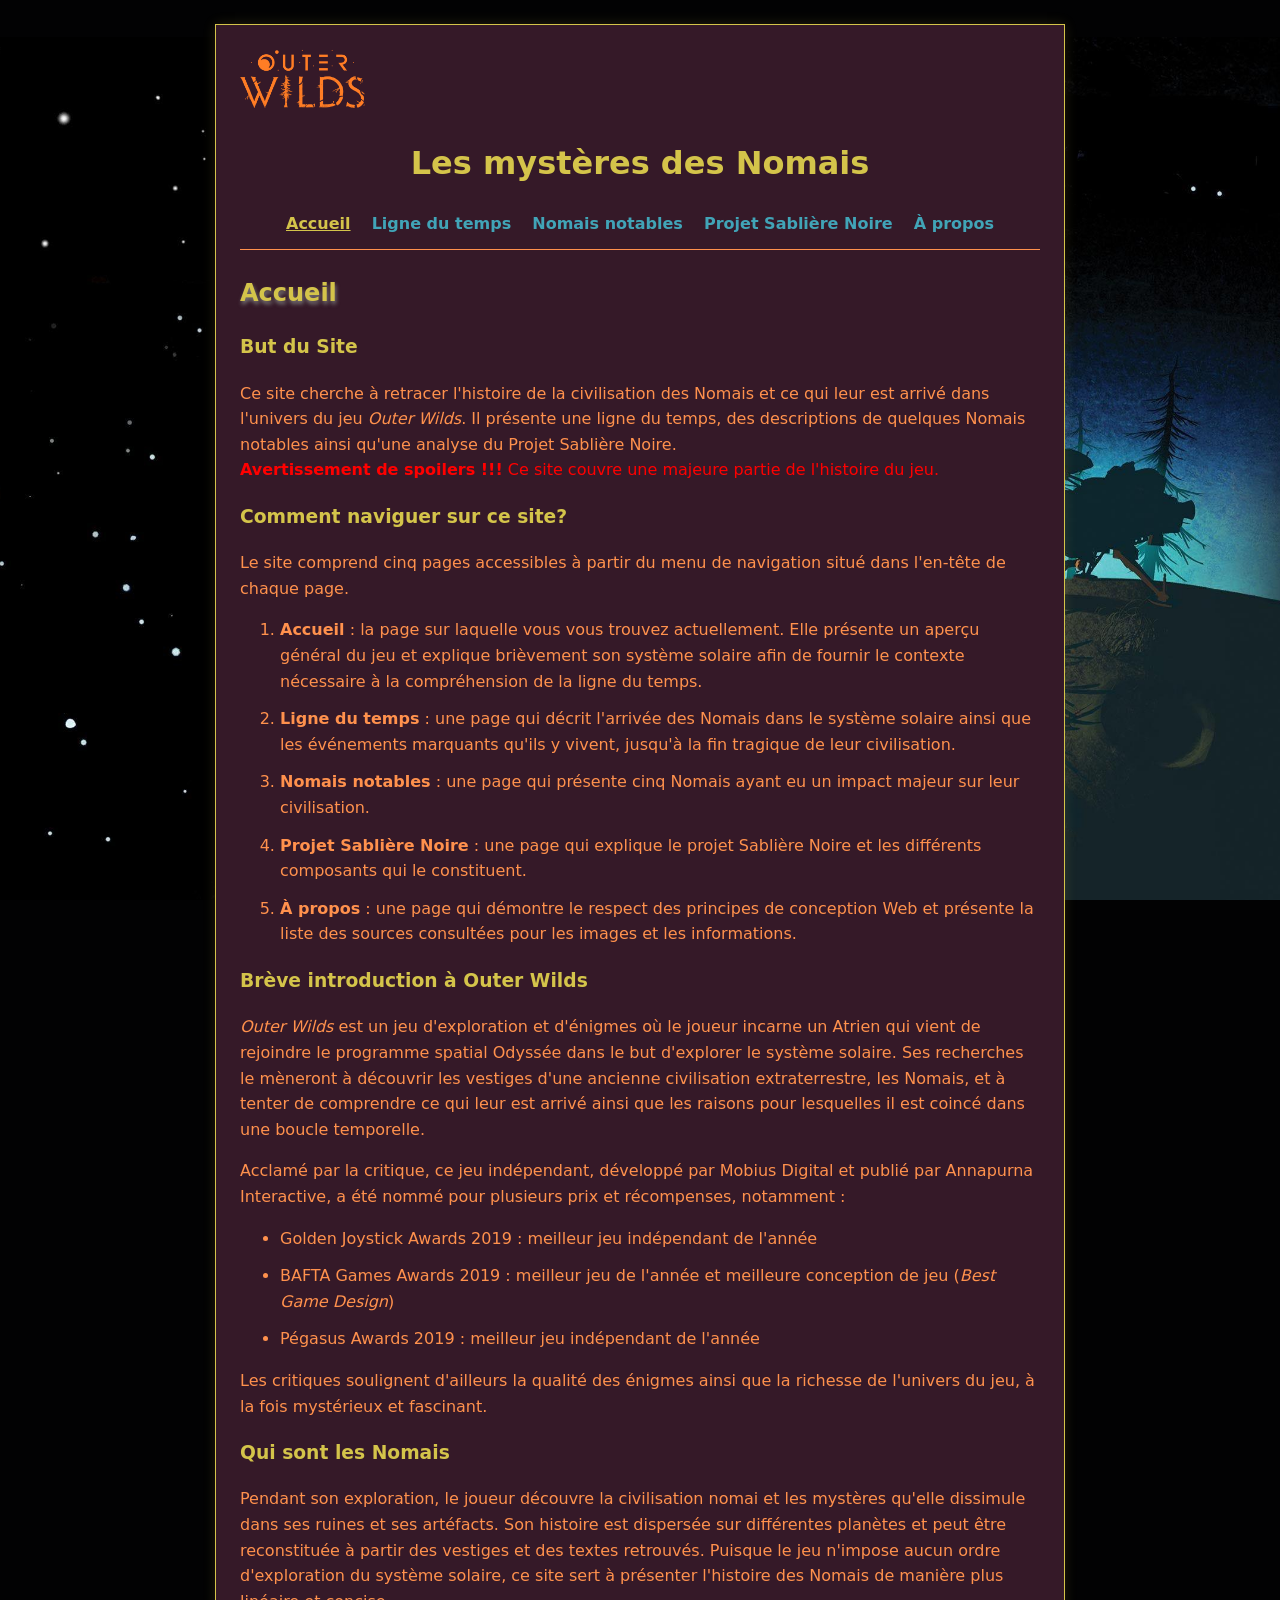
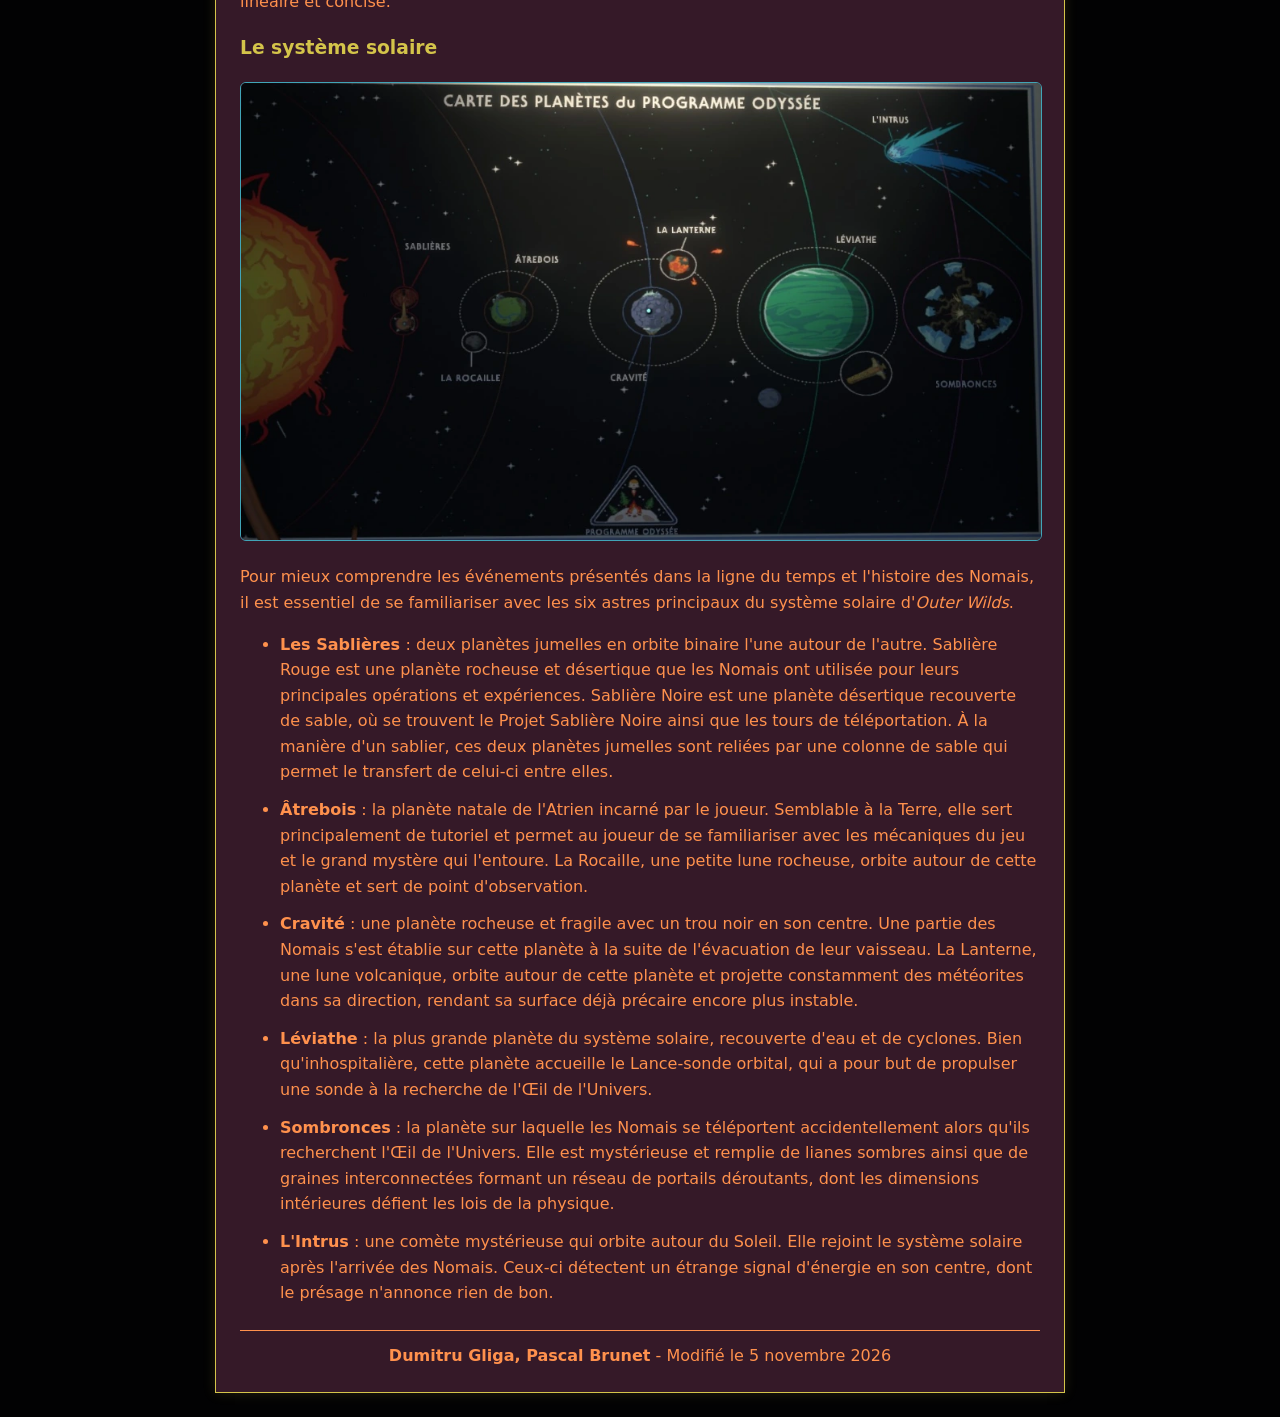
<file: index.html>
<!-- Fait par : Dumitru Gliga(20364289) et Pascal Brunet(20365645)  -->
<!DOCTYPE html>
<html lang="fr-ca">

<head>
  <meta charset="UTF-8">
  <meta name="viewport" content="width=device-width, initial-scale=1.0">
  <title>Accueil</title>
  <link rel="stylesheet" href="styles.css">
</head>

<body>
  <div id="content-container">
    <header>
      <img src="images/Outer_Wilds_Logo.png" class="logo-ow" alt="Logo du jeu Outer Wilds" loading="lazy">
      <h1>Les mystères des Nomais</h1>
    </header>

    <nav>
      <a href="index.html" id="currentPage">Accueil</a>
      <a href="lignedutemps.html">Ligne du temps</a>
      <a href="nomai.html">Nomais notables</a>
      <a href="projetsabliere.html">Projet Sablière Noire</a>
      <a href="apropos.html">À propos</a>
    </nav>

    <main>
      <h2>Accueil</h2>

      <h3>But du Site</h3>
      <p>
        Ce site cherche à retracer l'histoire de la civilisation des Nomais et ce qui leur est arrivé dans l'univers du
        jeu <em>Outer Wilds</em>. Il présente une ligne du temps, des descriptions de quelques Nomais notables ainsi
        qu'une analyse du Projet Sablière Noire. <br>
        <span id="spoilerText"><strong>Avertissement de spoilers !!!</strong> Ce site couvre une majeure partie de
          l'histoire du jeu.</span>
      </p>

      <h3>Comment naviguer sur ce site?</h3>
      <p>
        Le site comprend cinq pages accessibles à partir du menu de navigation situé dans l'en-tête de chaque page.
      </p>
      <ol>
        <li>
          <b>Accueil</b> : la page sur laquelle vous vous trouvez actuellement. Elle présente un aperçu général du jeu
          et explique brièvement son système solaire afin de fournir le contexte nécessaire à la compréhension de la
          ligne du temps.
        </li>
        <li>
          <b>Ligne du temps</b> : une page qui décrit l'arrivée des Nomais dans le système solaire ainsi que les
          événements marquants qu'ils y vivent, jusqu'à la fin tragique de leur civilisation.
        </li>
        <li>
          <b>Nomais notables</b> : une page qui présente cinq Nomais ayant eu un impact majeur sur leur civilisation.
        </li>
        <li>
          <b>Projet Sablière Noire</b> : une page qui explique le projet Sablière Noire et les différents composants qui
          le constituent.
        </li>
        <li>
          <b>À propos</b> : une page qui démontre le respect des principes de conception Web et présente la liste des
          sources consultées pour les images et les informations.
        </li>
      </ol>

      <h3>Brève introduction à Outer Wilds</h3>
      <p>
        <em>Outer Wilds</em> est un jeu d'exploration et d'énigmes où le joueur incarne un Atrien qui vient de rejoindre
        le programme spatial Odyssée dans le but d'explorer le système solaire. Ses recherches le mèneront à découvrir
        les vestiges d'une ancienne civilisation extraterrestre, les Nomais, et à tenter de comprendre ce qui leur est
        arrivé ainsi que les raisons pour lesquelles il est coincé dans une boucle temporelle.
      </p>
      <p>
        Acclamé par la critique, ce jeu indépendant, développé par Mobius Digital et publié par Annapurna Interactive, a
        été nommé pour plusieurs prix et récompenses, notamment :
      </p>
      <ul>
        <li>Golden Joystick Awards 2019 : meilleur jeu indépendant de l'année</li>
        <li>BAFTA Games Awards 2019 : meilleur jeu de l'année et meilleure conception de jeu (<i>Best Game Design</i>)
        </li>
        <li>Pégasus Awards 2019 : meilleur jeu indépendant de l'année</li>
      </ul>
      <p>
        Les critiques soulignent d'ailleurs la qualité des énigmes ainsi que la richesse de l'univers du jeu, à la fois
        mystérieux et fascinant.
      </p>

      <h3>Qui sont les Nomais</h3>
      <p>
        Pendant son exploration, le joueur découvre la civilisation nomai et les mystères qu'elle dissimule dans ses
        ruines et ses artéfacts. Son histoire est dispersée sur différentes planètes et peut être reconstituée à partir
        des vestiges et des textes retrouvés. Puisque le jeu n'impose aucun ordre d'exploration du système solaire, ce
        site sert à présenter l'histoire des Nomais de manière plus linéaire et concise.
      </p>

      <h3>Le système solaire</h3>
      <img src="./images/Carte_du_systeme.png" alt="Une image du système solaire de Outer Wilds" loading="lazy">
      <p>
        Pour mieux comprendre les événements présentés dans la ligne du temps et l'histoire des Nomais, il est essentiel
        de se familiariser avec les six astres principaux du système solaire d'<em>Outer Wilds</em>.
      </p>
      <ul>
        <li>
          <b>Les Sablières </b>: deux planètes jumelles en orbite binaire l'une autour de l'autre. Sablière Rouge est
          une planète rocheuse et désertique que les Nomais ont utilisée pour leurs principales opérations et
          expériences. Sablière Noire est une planète désertique recouverte de sable, où se trouvent le Projet Sablière
          Noire ainsi que les tours de téléportation. À la manière d'un sablier, ces deux planètes jumelles sont reliées
          par une colonne de sable qui permet le transfert de celui-ci entre elles.
        </li>
        <li>
          <b>Âtrebois</b> : la planète natale de l'Atrien incarné par le joueur. Semblable à la Terre, elle sert
          principalement de tutoriel et permet au joueur de se familiariser avec les mécaniques du jeu et le grand
          mystère qui l'entoure. La Rocaille, une petite lune rocheuse, orbite autour de cette planète et sert de point
          d'observation.
        </li>
        <li>
          <b>Cravité</b> : une planète rocheuse et fragile avec un trou noir en son centre. Une partie des Nomais s'est
          établie sur cette planète à la suite de l'évacuation de leur vaisseau. La Lanterne, une lune volcanique,
          orbite autour de cette planète et projette constamment des météorites dans sa direction, rendant sa surface
          déjà précaire encore plus instable.
        </li>
        <li>
          <b>Léviathe</b> : la plus grande planète du système solaire, recouverte d'eau et de cyclones. Bien
          qu'inhospitalière, cette planète accueille le Lance-sonde orbital, qui a pour but de propulser une sonde à la
          recherche de l'Œil de l'Univers.
        </li>
        <li>
          <b>Sombronces</b> : la planète sur laquelle les Nomais se téléportent accidentellement alors qu'ils
          recherchent l'Œil de l'Univers. Elle est mystérieuse et remplie de lianes sombres ainsi que de graines
          interconnectées formant un réseau de portails déroutants, dont les dimensions intérieures défient les lois de
          la physique.
        </li>
        <li>
          <b>L'Intrus</b> : une comète mystérieuse qui orbite autour du Soleil. Elle rejoint le système solaire après
          l'arrivée des Nomais. Ceux-ci détectent un étrange signal d'énergie en son centre, dont le présage n'annonce
          rien de bon.
        </li>
      </ul>
    </main>
    <footer>
      <b>Dumitru Gliga, Pascal Brunet</b> - Modifié le 5 novembre 2026
    </footer>
  </div>
</body>

</html>
</file>
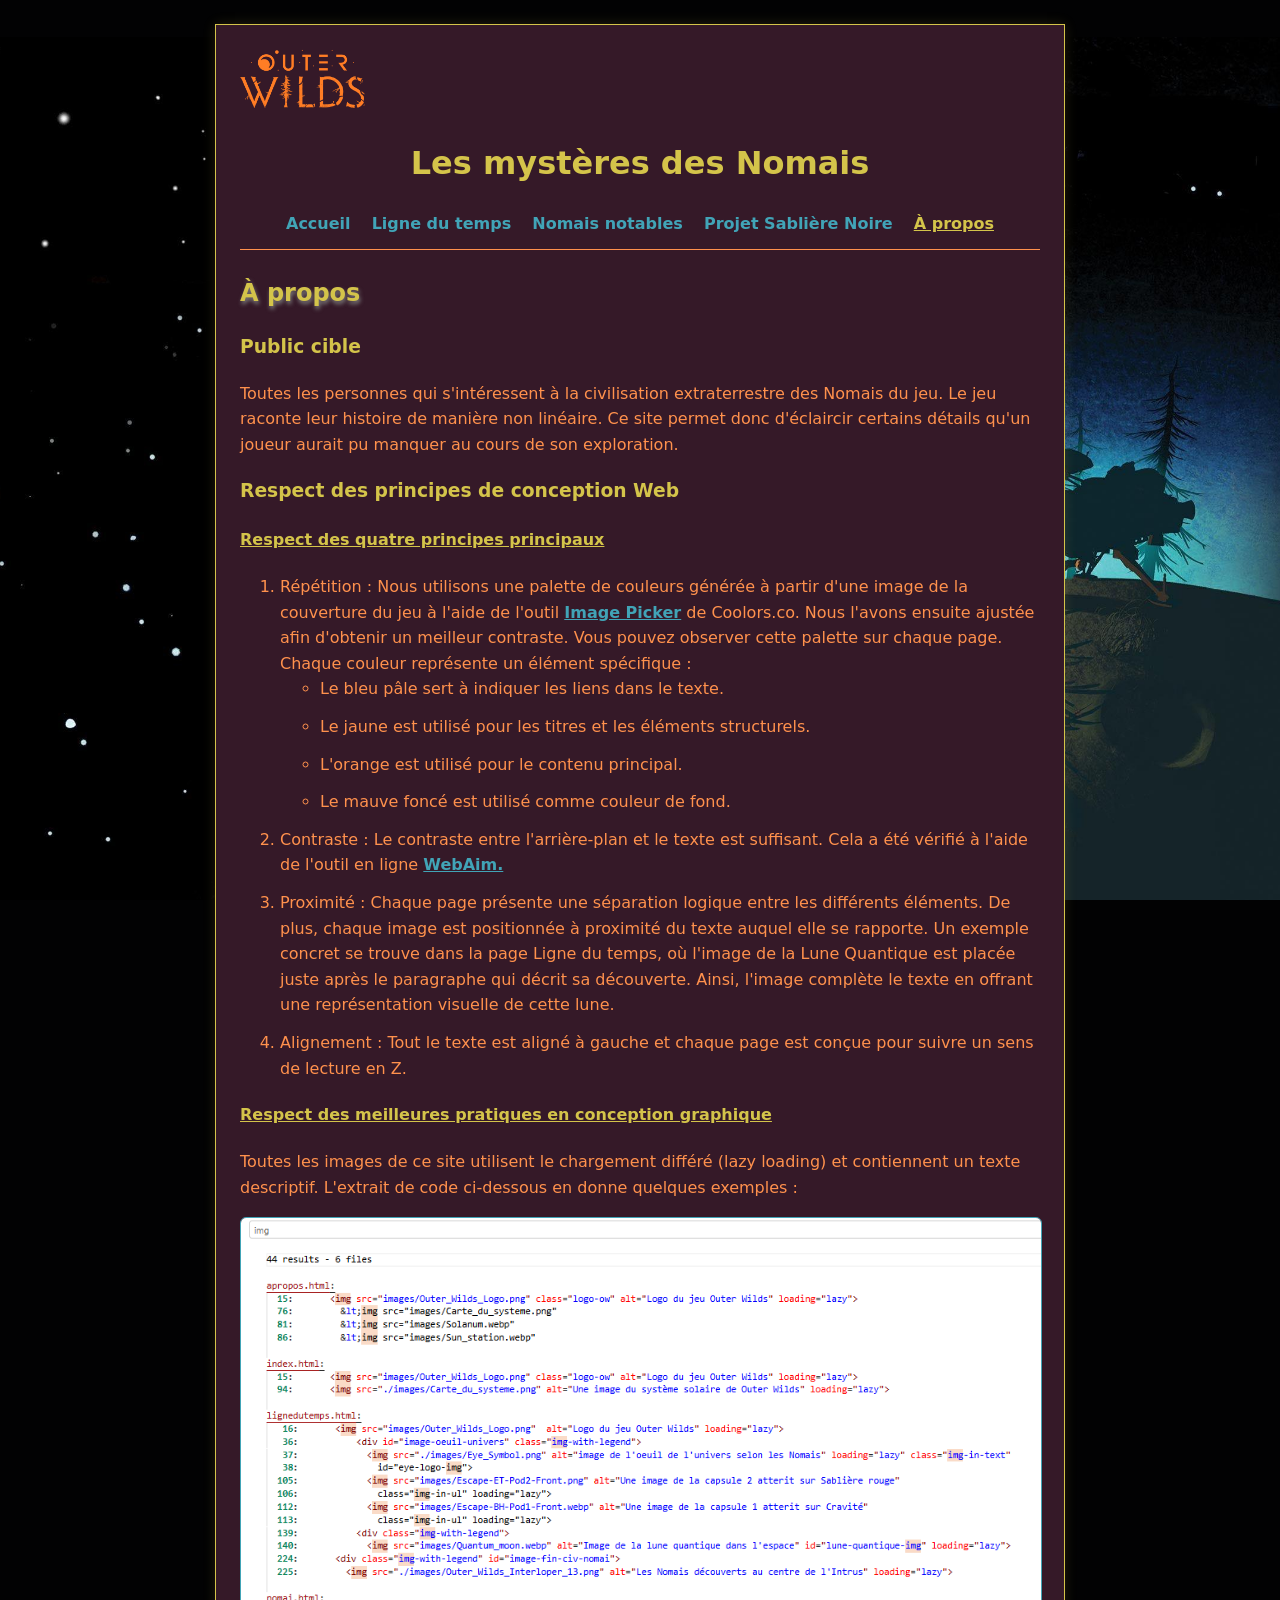
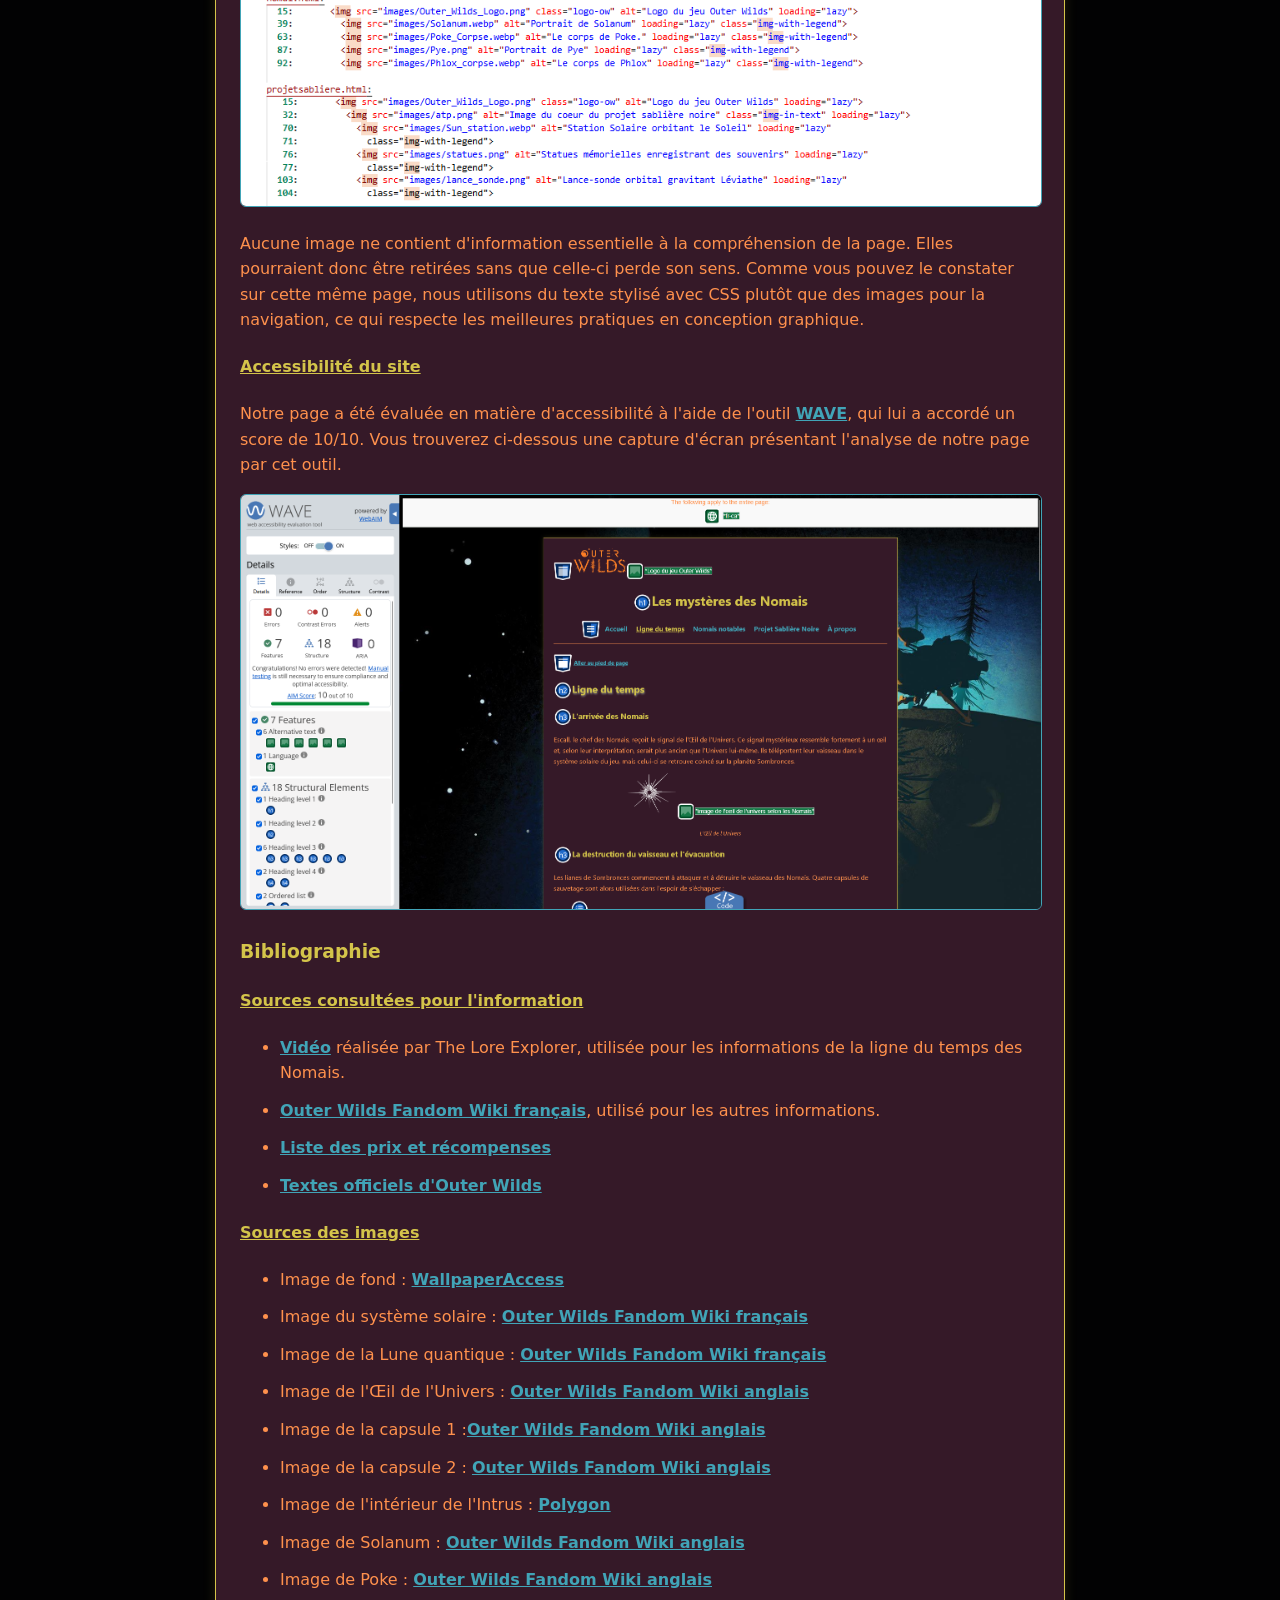
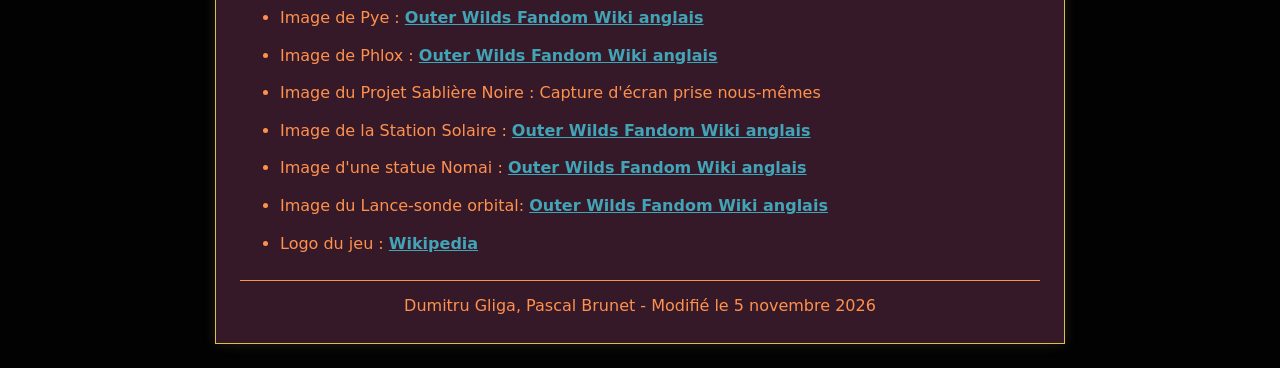
<file: apropos.html>
<!-- Fait par : Dumitru Gliga(20364289) et Pascal Brunet(20365645)  -->
<!DOCTYPE html>
<html lang="fr-ca">

<head>
  <meta charset="UTF-8">
  <meta name="viewport" content="width=device-width, initial-scale=1.0">
  <title>À propos</title>
  <link rel="stylesheet" href="styles.css">
</head>

<body>
  <div id="content-container">
    <header>
      <img src="images/Outer_Wilds_Logo.png" class="logo-ow" alt="Logo du jeu Outer Wilds" loading="lazy">
      <h1>Les mystères des Nomais</h1>
    </header>

    <nav>
      <a href="index.html">Accueil</a>
      <a href="lignedutemps.html">Ligne du temps</a>
      <a href="nomai.html">Nomais notables</a>
      <a href="projetsabliere.html">Projet Sablière Noire</a>
      <a href="apropos.html" id="currentPage">À propos</a>
    </nav>

    <main>
      <h2>À propos</h2>

      <h3>Public cible</h3>
      <p>
        Toutes les personnes qui s'intéressent à la civilisation extraterrestre des Nomais du jeu. Le jeu raconte leur
        histoire de manière non linéaire. Ce site permet donc d'éclaircir certains détails qu'un joueur aurait pu
        manquer au cours de son exploration.
      </p>

      <h3>Respect des principes de conception Web </h3>

      <h4>Respect des quatre principes principaux</h4>
      <ol>
        <li>
          Répétition : Nous utilisons une palette de couleurs générée à partir d'une image de la couverture du
          jeu à l'aide de l'outil <a href="https://coolors.co/image-picker">Image Picker</a> de Coolors.co. Nous
          l'avons ensuite ajustée afin d'obtenir un meilleur contraste. Vous pouvez observer cette palette sur chaque
          page.
          Chaque couleur représente un élément spécifique :
          <ul>
            <li>Le bleu pâle sert à indiquer les liens dans le texte.</li>
            <li>Le jaune est utilisé pour les titres et les éléments structurels.</li>
            <li>L'orange est utilisé pour le contenu principal.</li>
            <li>Le mauve foncé est utilisé comme couleur de fond.</li>
          </ul>
        </li>
        <li>
          Contraste : Le contraste entre l'arrière-plan et le texte est suffisant. Cela a été vérifié à l'aide de
          l'outil en ligne
          <a href="https://webaim.org/resources/contrastchecker/?fcolor=D4C44AFF&bcolor=351928">WebAim.</a>
        </li>
        <li>
          Proximité : Chaque page présente une séparation logique entre les différents éléments. De plus, chaque image
          est positionnée à proximité du texte auquel elle se rapporte. Un exemple concret se trouve dans la page Ligne
          du temps, où l'image de la Lune Quantique est placée juste après le paragraphe qui décrit sa découverte.
          Ainsi, l'image complète le texte en offrant une représentation visuelle de cette lune.
        </li>
        <li>
          Alignement : Tout le texte est aligné à gauche et chaque page est conçue pour suivre un sens de lecture
          en Z.
        </li>
      </ol>

      <h4>Respect des meilleures pratiques en conception graphique</h4>
      <p>
        Toutes les images de ce site utilisent le chargement différé (lazy loading) et contiennent un texte descriptif.
        L'extrait de code ci-dessous en donne quelques exemples :
      </p>
      <img src="images/imgswaltandlazyload.png" alt="Exemples de textes alternatifs et de chargement différé"
        loading="lazy">
      <p>
        Aucune image ne contient d'information essentielle à la compréhension de la page. Elles pourraient donc être
        retirées sans que celle-ci perde son sens. Comme vous pouvez le constater sur cette même page, nous utilisons du
        texte stylisé avec CSS plutôt que des images pour la navigation, ce qui respecte les meilleures pratiques en
        conception graphique.
      </p>

      <h4>Accessibilité du site</h4>
      <p>
        Notre page a été évaluée en matière d'accessibilité à l'aide de l'outil <a
          href="https://wave.webaim.org/extension/">WAVE</a>, qui lui a accordé un score de 10/10. Vous trouverez
        ci-dessous une capture d'écran présentant l'analyse de notre page par cet outil.
      </p>
      <img src="images/WAVEScore.png" alt="Image montrant l'analyse WAVE du site">

      <h3>Bibliographie</h3>

      <h4>Sources consultées pour l'information</h4>
      <ul>
        <li><a href="https://www.youtube.com/watch?v=yZSjE2gxuq8">Vidéo</a> réalisée par The Lore Explorer,
          utilisée pour les informations de la ligne du temps des Nomais.</li>
        <li><a href="https://outer-wilds.fandom.com/fr/wiki/Wiki_Outer_Wilds">Outer Wilds Fandom Wiki
            français</a>, utilisé pour les autres informations.</li>
        <li><a href="https://www.filmaffinity.com/en/movie-awards.php?movie-id=801270">Liste des prix et
            récompenses</a></li>
        <li><a href="https://hushbugger.github.io/outerwilds/text/">Textes officiels d'Outer Wilds</a></li>
      </ul>

      <h4>Sources des images</h4>
      <ul>
        <li>
          Image de fond : <a href="https://wallpaperaccess.com/outer-wilds">WallpaperAccess</a>
        </li>
        <li>
          Image du système solaire : <a href="https://outer-wilds.fandom.com/fr/wiki/Syst%C3%A8me_Solaire">Outer
            Wilds Fandom Wiki français</a>
        </li>
        <li>
          Image de la Lune quantique : <a href="https://outer-wilds.fandom.com/fr/wiki/Lune_quantique">Outer Wilds
            Fandom Wiki français</a>
        </li>
        <li>
          Image de l'Œil de l'Univers : <a
            href="https://outerwilds.fandom.com/wiki/Eye_of_the_Universe?file=Eye+Symbol.png">Outer Wilds Fandom Wiki
            anglais</a>
        </li>
        <li>
          Image de la capsule 1 :<a
            href="https://outerwilds.fandom.com/wiki/Escape_Pods?file=Escape-BH-Pod-Front.png">Outer Wilds Fandom
            Wiki anglais</a>
        </li>
        <li>
          Image de la capsule 2 : <a
            href="https://outerwilds.fandom.com/wiki/Escape_Pods?file=Escape-ET-Pod-Front.png">Outer Wilds Fandom
            Wiki anglais</a>
        </li>
        <li>
          Image de l'intérieur de l'Intrus : <a
            href="https://www.polygon.com/outer-wilds-guide/2019/12/3/20992461/interloper-comet-wanderer-frozen-nomai-shuttle-ruptured-core-ice-tunnels-ghost-matter/">Polygon</a>
        </li>
        <li>
          Image de Solanum : <a href="https://outerwilds.fandom.com/wiki/Solanum?file=Solanum.png">Outer Wilds Fandom
            Wiki anglais</a>
        </li>
        <li>
          Image de Poke : <a href="https://outerwilds.fandom.com/wiki/Poke?file=Poke_Corpse.png">Outer Wilds Fandom
            Wiki anglais</a>
        </li>
        <li>
          Image de Pye : <a href="https://outerwilds.fandom.com/wiki/Pye?file=Pye_Corpse.png">Outer Wilds Fandom Wiki
            anglais</a>
        </li>
        <li>
          Image de Phlox : <a href="https://outerwilds.fandom.com/wiki/Phlox?file=Phlox_corpse.png">Outer Wilds
            Fandom Wiki anglais</a>
        </li>
        <li>
          Image du Projet Sablière Noire : Capture d'écran prise nous-mêmes
        </li>
        <li>
          Image de la Station Solaire : <a
            href="https://outerwilds.fandom.com/wiki/Sun_Station?file=Sun_station.png">Outer Wilds Fandom Wiki
            anglais</a>
        </li>
        <li>
          Image d'une statue Nomai : <a
            href="https://outerwilds.fandom.com/wiki/Nomai_Statue?file=Nomai-Statue-Open.jpg">Outer Wilds Fandom Wiki
            anglais</a>
        </li>
        <li>
          Image du Lance-sonde orbital: <a
            href="https://outerwilds.fandom.com/wiki/Orbital_Probe_Cannon?file=Orbital-probe-cannon.png">Outer Wilds
            Fandom Wiki anglais</a>
        </li>
        <li>
          Logo du jeu : <a href="https://fr.wikipedia.org/wiki/Fichier:Outer_Wilds_Logo.png">Wikipedia</a>
        </li>
      </ul>
    </main>

    <footer>
      Dumitru Gliga, Pascal Brunet - Modifié le 5 novembre 2026
    </footer>
  </div>
</body>

</html>
</file>
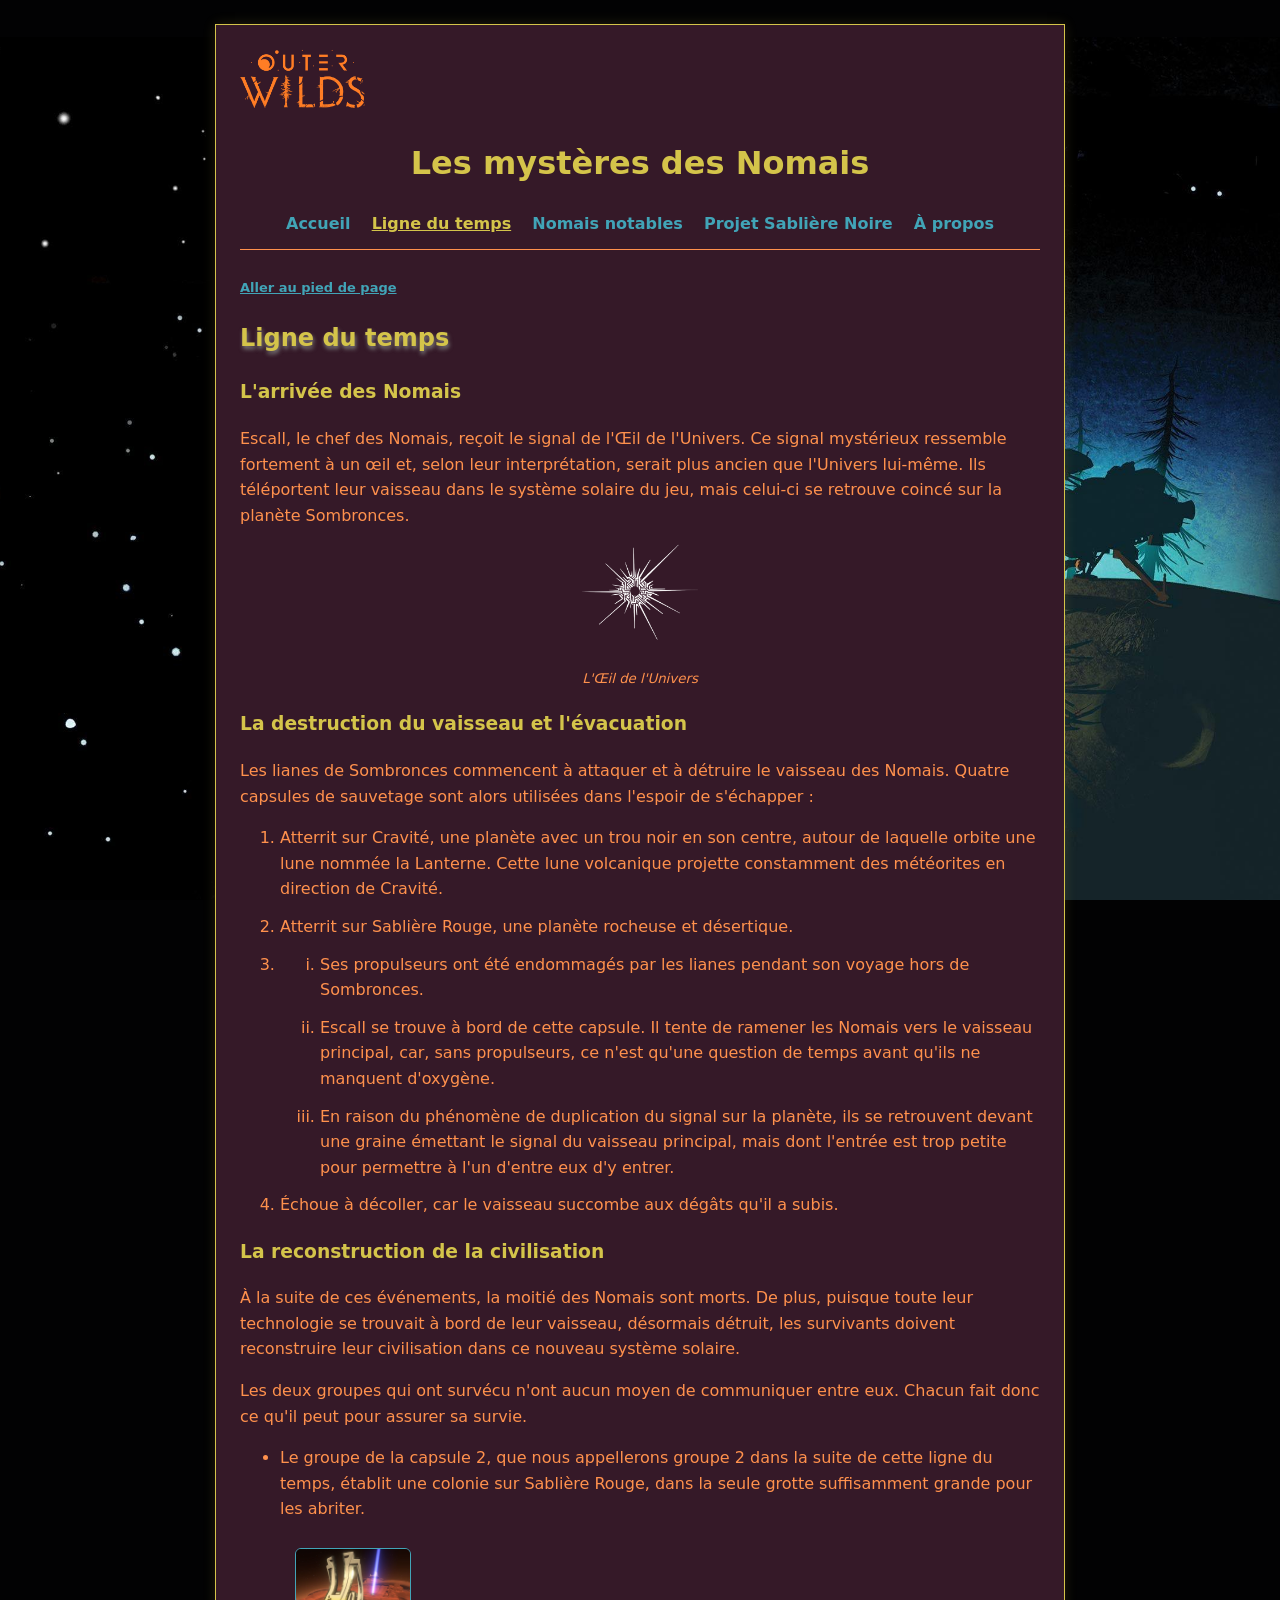
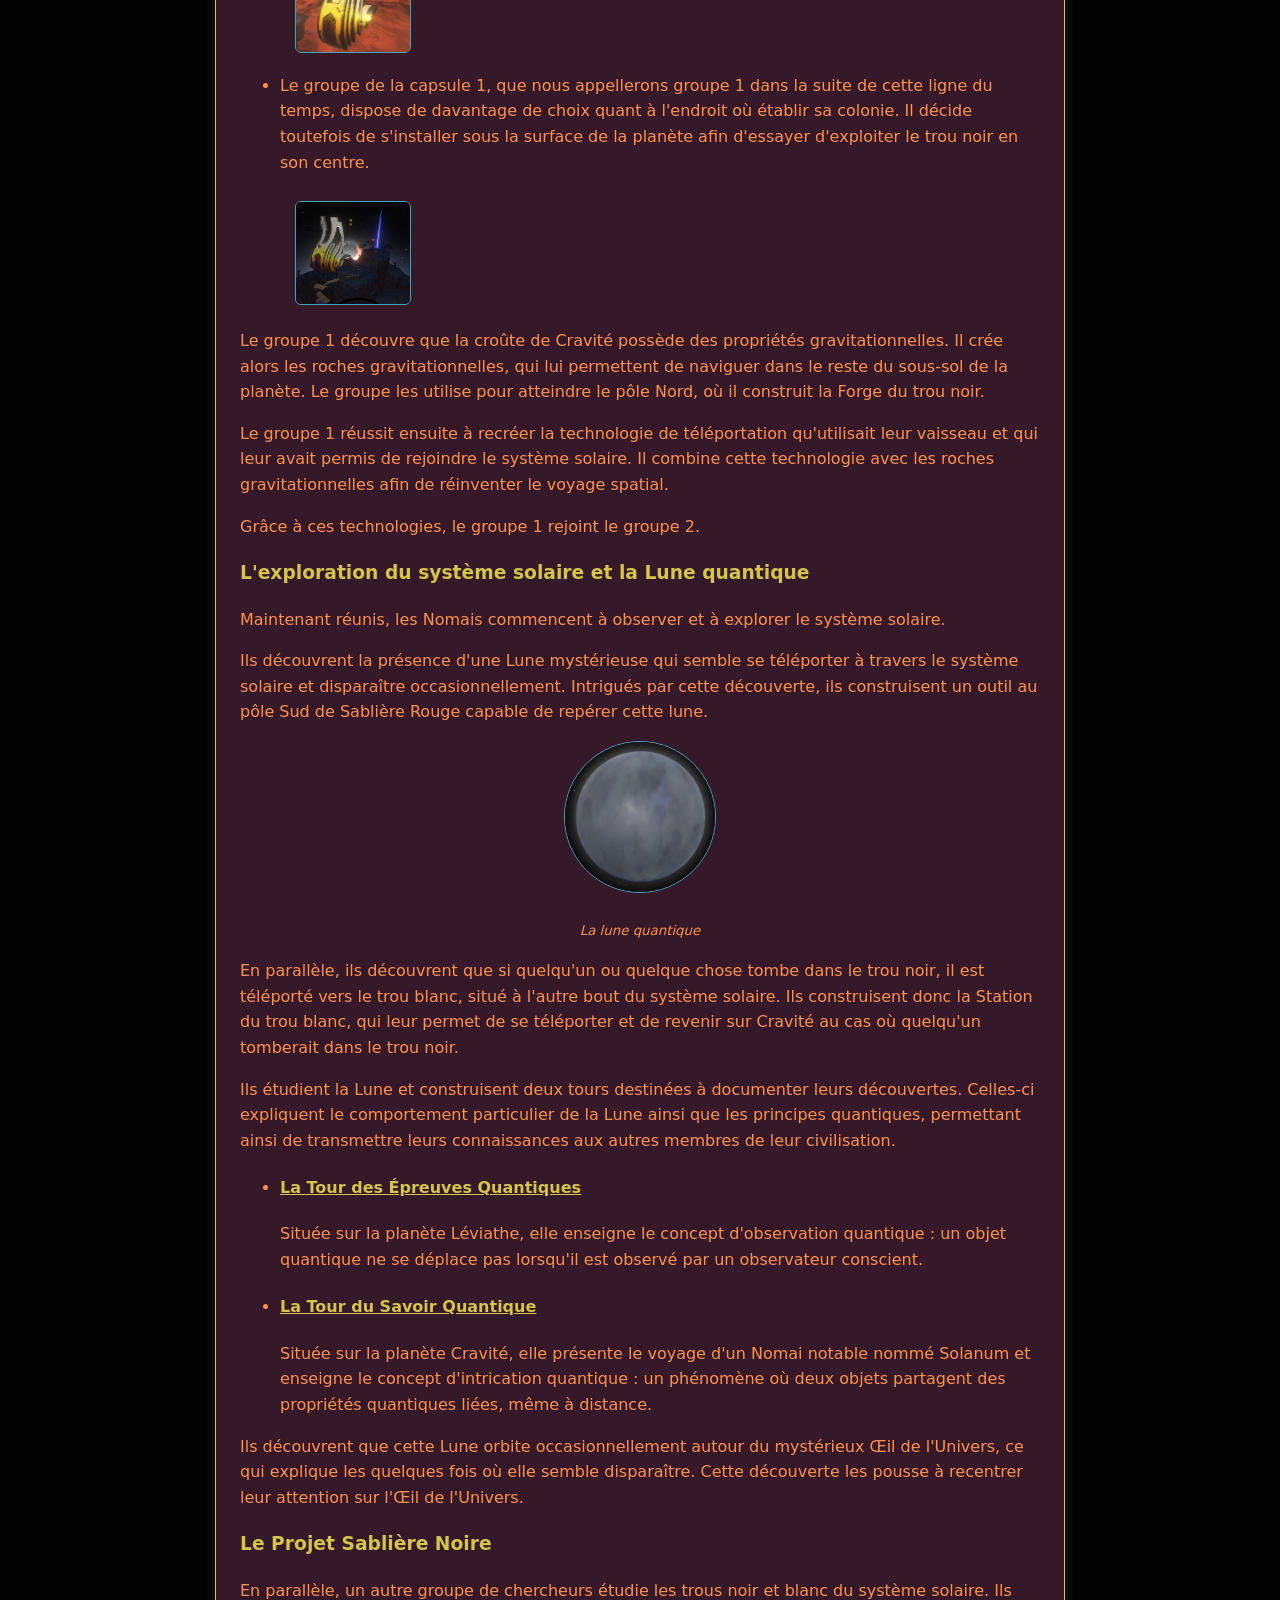
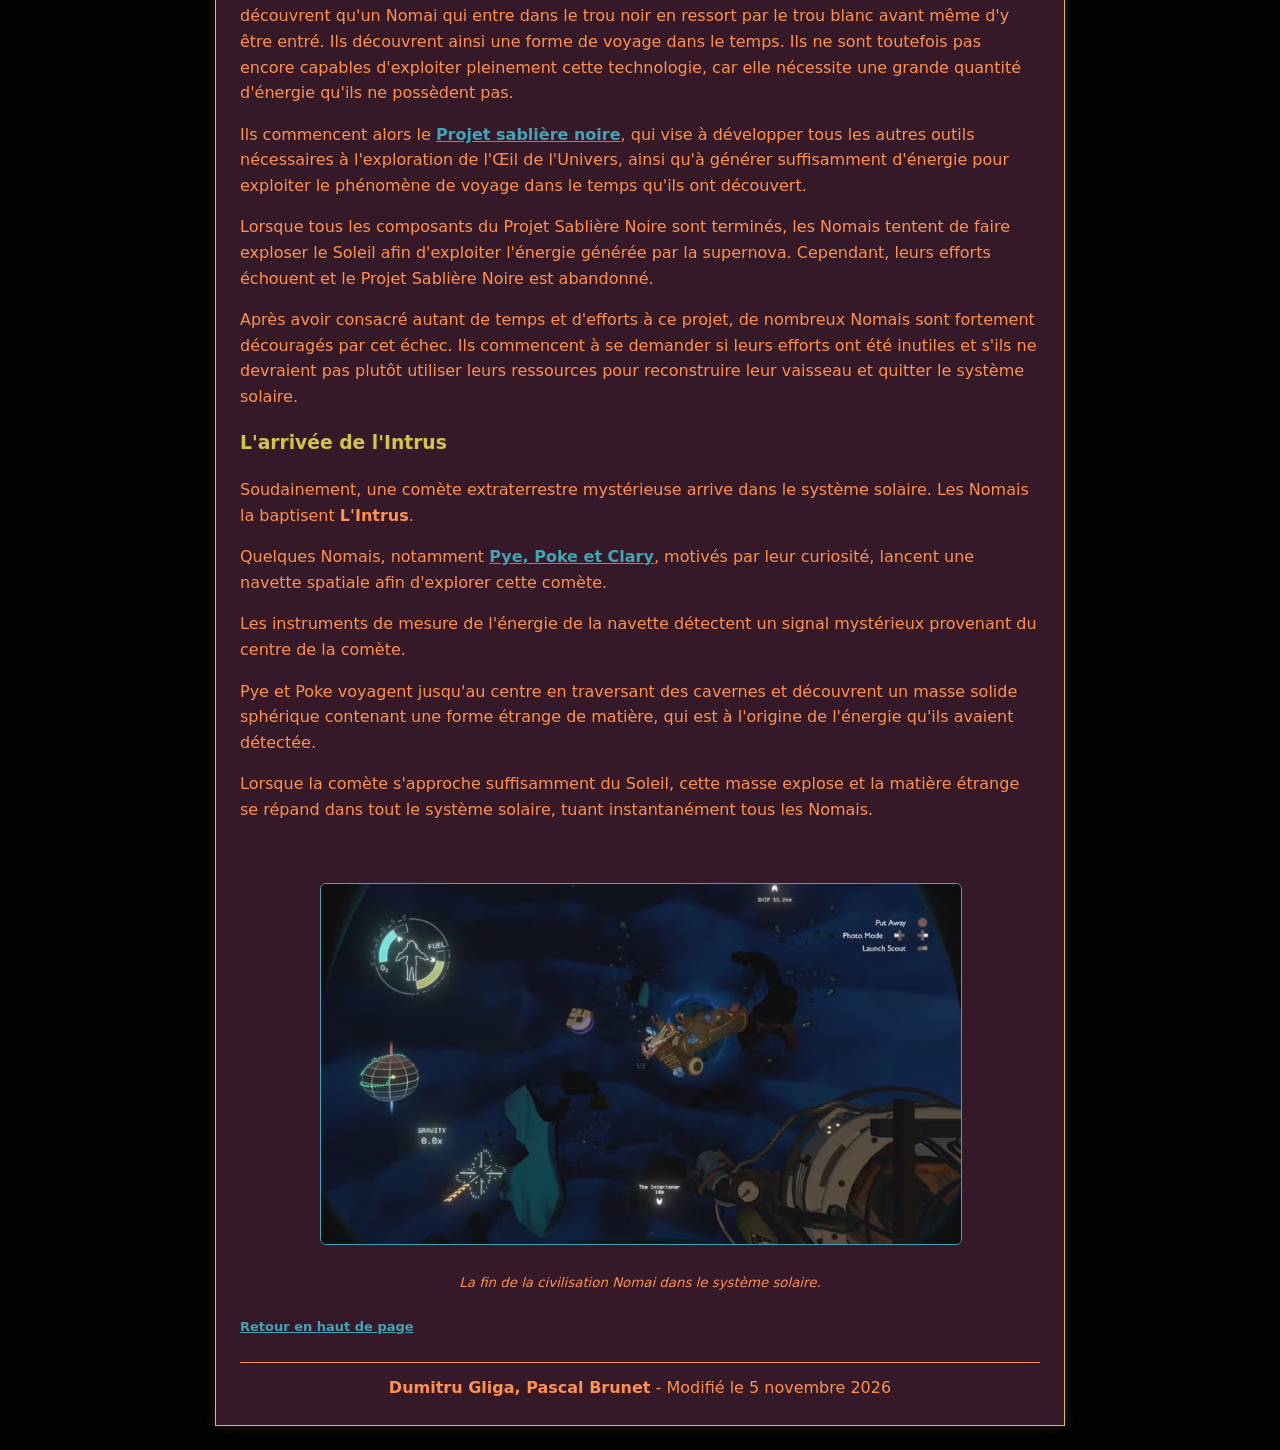
<file: lignedutemps.html>
<!-- Fait par : Dumitru Gliga(20364289) et Pascal Brunet(20365645)  -->
<!DOCTYPE html>
<html lang="fr-ca">

<head>
  <meta charset="UTF-8">
  <meta name="viewport" content="width=device-width, initial-scale=1.0">
  <title>Ligne du temps</title>
  <link rel="stylesheet" href="styles.css">
</head>

<body>
  <div id="content-container">
    <header id="top">
      <img src="images/Outer_Wilds_Logo.png" class="logo-ow" alt="Logo du jeu Outer Wilds" loading="lazy">
      <h1>Les mystères des Nomais</h1>
    </header>

    <nav>
      <a href="index.html">Accueil</a>
      <a href="lignedutemps.html" id="currentPage">Ligne du temps</a>
      <a href="nomai.html">Nomais notables</a>
      <a href="projetsabliere.html">Projet Sablière Noire</a>
      <a href="apropos.html">À propos</a>
    </nav>

    <main>
      <a href="#bottom" class="signet" title="">Aller au pied de page</a>

      <h2>Ligne du temps</h2>

      <section>
        <h3>L'arrivée des Nomais</h3>
        <p>
          Escall, le chef des Nomais, reçoit le signal de l'Œil de l'Univers. Ce signal mystérieux ressemble fortement à
          un œil et, selon leur interprétation, serait plus ancien que l'Univers lui-même. Ils téléportent leur
          vaisseau dans le système solaire du jeu, mais celui-ci se retrouve coincé sur la planète Sombronces.
        </p>
        <div id="image-oeil-univers" class="img-with-legend">
          <img src="./images/Eye_Symbol.png" alt="image de l'oeil de l'univers selon les Nomais" loading="lazy" id="eye-logo-img">
          <p><i><small>L'Œil de l'Univers</small></i></p>
        </div>
      </section>

      <section>
        <h3>La destruction du vaisseau et l'évacuation</h3>
        <p>
          Les lianes de Sombronces commencent à attaquer et à détruire le vaisseau des Nomais. Quatre capsules de
          sauvetage sont alors utilisées dans l'espoir de s'échapper :
        </p>
        <ol>
          <li>
            Atterrit sur Cravité, une planète avec un trou noir en son centre, autour de laquelle orbite une lune nommée
            la Lanterne. Cette lune volcanique projette constamment des météorites en direction de Cravité.
          </li>

          <li>
            Atterrit sur Sablière Rouge, une planète rocheuse et désertique.
          </li>

          <li>
            <ol type="i">
              <li>
                Ses propulseurs ont été endommagés par les lianes pendant son voyage hors de Sombronces.
              </li>
              <li>
                Escall se trouve à bord de cette capsule. Il tente de ramener les Nomais vers le vaisseau principal,
                car, sans propulseurs, ce n'est qu'une question de temps avant qu'ils ne manquent d'oxygène.
              </li>
              <li>
                En raison du phénomène de duplication du signal sur la planète, ils se retrouvent devant une graine
                émettant le signal du vaisseau principal, mais dont l'entrée est trop petite pour permettre à l'un
                d'entre eux d'y entrer.
              </li>
            </ol>
          </li>

          <li>
            Échoue à décoller, car le vaisseau succombe aux dégâts qu'il a subis.
          </li>
        </ol>
      </section>

      <section>
        <h3>La reconstruction de la civilisation</h3>
        <p>
          À la suite de ces événements, la moitié des Nomais sont morts. De plus, puisque toute leur technologie se
          trouvait à bord de leur vaisseau, désormais détruit, les survivants doivent reconstruire leur civilisation
          dans ce nouveau système solaire.
        </p>
        <p>
          Les deux groupes qui ont survécu n'ont aucun moyen de communiquer entre eux. Chacun fait donc ce qu'il peut
          pour assurer sa survie.
        </p>

        <ul>
          <li>
            Le groupe de la capsule 2, que nous appellerons groupe 2 dans la suite de cette ligne du temps, établit une
            colonie sur Sablière Rouge, dans la seule grotte suffisamment grande pour les abriter. <br><br>
            <img src="images/Escape-ET-Pod2-Front.png" alt="Une image de la capsule 2 atterit sur Sablière rouge"
              class="img-in-ul" loading="lazy">
          </li>
          <li>
            Le groupe de la capsule 1, que nous appellerons groupe 1 dans la suite de cette ligne du temps, dispose de
            davantage de choix quant à l'endroit où établir sa colonie. Il décide toutefois de s'installer sous la
            surface de la planète afin d'essayer d'exploiter le trou noir en son centre. <br><br>
            <img src="images/Escape-BH-Pod1-Front.webp" alt="Une image de la capsule 1 atterit sur Cravité"
              class="img-in-ul" loading="lazy">
          </li>
        </ul>
        <p>
          Le groupe 1 découvre que la croûte de Cravité possède des propriétés gravitationnelles. Il crée alors les
          roches gravitationnelles, qui lui permettent de naviguer dans le reste du sous-sol de la planète. Le groupe
          les utilise pour atteindre le pôle Nord, où il construit la Forge du trou noir.
        </p>
        <p>
          Le groupe 1 réussit ensuite à recréer la technologie de téléportation qu'utilisait leur vaisseau et qui leur
          avait permis de rejoindre le système solaire. Il combine cette technologie avec les roches gravitationnelles
          afin de réinventer le voyage spatial.
        </p>
        <p>Grâce à ces technologies, le groupe 1 rejoint le groupe 2.</p>
      </section>

      <section>
        <h3>L'exploration du système solaire et la Lune quantique</h3>
        <p>Maintenant réunis, les Nomais commencent à observer et à explorer le système solaire.</p>
        <p>
          Ils découvrent la présence d'une Lune mystérieuse qui semble se téléporter à travers le système solaire et
          disparaître occasionnellement. Intrigués par cette découverte, ils construisent un outil au pôle Sud de
          Sablière Rouge capable de repérer cette lune.
        </p>


        <div class="img-with-legend">
          <img src="images/Quantum_moon.webp" alt="Image de la lune quantique dans l'espace" id="lune-quantique-img"
            loading="lazy">
          <p><i><small>La lune quantique</small></i></p>
        </div>
        <p>
          En parallèle, ils découvrent que si quelqu'un ou quelque chose tombe dans le trou noir, il est téléporté vers
          le trou blanc, situé à l'autre bout du système solaire. Ils construisent donc la Station du trou blanc, qui
          leur permet de se téléporter et de revenir sur Cravité au cas où quelqu'un tomberait dans le trou noir.
        </p>
        <p>
          Ils étudient la Lune et construisent deux tours destinées à documenter leurs découvertes. Celles-ci expliquent
          le comportement particulier de la Lune ainsi que les principes quantiques, permettant ainsi de transmettre
          leurs connaissances aux autres membres de leur civilisation.
        </p>
        <ul>
          <li>
            <h4>La Tour des Épreuves Quantiques</h4>
            <p>
              Située sur la planète Léviathe, elle enseigne le concept d'observation quantique : un objet quantique ne
              se déplace pas lorsqu'il est observé par un observateur conscient.
            </p>
          </li>
          <li>
            <h4>La Tour du Savoir Quantique</h4>
            <p>
              Située sur la planète Cravité, elle présente le voyage d'un Nomai notable nommé Solanum et enseigne le
              concept d'intrication quantique : un phénomène où deux objets partagent des propriétés quantiques liées,
              même à distance.
            </p>
          </li>
        </ul>
        <p>
          Ils découvrent que cette Lune orbite occasionnellement autour du mystérieux Œil de l'Univers, ce qui explique
          les quelques fois où elle semble disparaître. Cette découverte les pousse à recentrer leur attention sur l'Œil
          de l'Univers.
        </p>
      </section>

      <section>
        <h3>Le Projet Sablière Noire</h3>
        <p>
          En parallèle, un autre groupe de chercheurs étudie les trous noir et blanc du système solaire. Ils découvrent
          qu'un Nomai qui entre dans le trou noir en ressort par le trou blanc avant même d'y être entré. Ils découvrent
          ainsi une forme de voyage dans le temps. Ils ne sont toutefois pas encore capables d'exploiter pleinement
          cette technologie, car elle nécessite une grande quantité d'énergie qu'ils ne possèdent pas.
        </p>
        <p>Ils commencent alors le <b><a href="projetsabliere.html">Projet sablière noire</a></b>, qui vise à développer
          tous les autres outils nécessaires à l'exploration de l'Œil de l'Univers, ainsi qu'à générer suffisamment
          d'énergie pour exploiter le phénomène de voyage dans le temps qu'ils ont découvert.
        </p>
        <p>
          Lorsque tous les composants du Projet Sablière Noire sont terminés, les Nomais tentent de faire exploser le
          Soleil afin d'exploiter l'énergie générée par la supernova. Cependant, leurs efforts échouent et le Projet
          Sablière Noire est abandonné.
        </p>
        <p>
          Après avoir consacré autant de temps et d'efforts à ce projet, de nombreux Nomais sont fortement découragés
          par cet échec. Ils commencent à se demander si leurs efforts ont été inutiles et s'ils ne devraient pas plutôt
          utiliser leurs ressources pour reconstruire leur vaisseau et quitter le système solaire.
        </p>
      </section>

      <section>
        <h3>L'arrivée de l'Intrus</h3>
        <p>
          Soudainement, une comète extraterrestre mystérieuse arrive dans le système solaire. Les Nomais la baptisent
          <b>L'Intrus</b>.
        </p>
        <p>
          Quelques Nomais, notamment <a href="nomai.html"><b>Pye, Poke et Clary</b></a>, motivés par leur curiosité,
          lancent une navette spatiale afin d'explorer cette comète.
        </p>
        <p>
          Les instruments de mesure de l'énergie de la navette détectent un signal mystérieux provenant du centre de la
          comète.
        </p>
        <p>
          Pye et Poke voyagent jusqu'au centre en traversant des cavernes et découvrent un masse solide sphérique
          contenant
          une forme étrange de matière, qui est à l'origine de l'énergie qu'ils avaient détectée.
        </p>
        <p>
          Lorsque la comète s'approche suffisamment du Soleil, cette masse explose et la matière étrange se répand dans
          tout le système solaire, tuant instantanément tous les Nomais.
        </p>
      </section>
      
      <div class="img-with-legend" id="image-fin-civ-nomai">
        <img src="./images/Outer_Wilds_Interloper_13.png" alt="Les Nomais découverts au centre de l'Intrus"
          loading="lazy">

        <p><i><small>La fin de la civilisation Nomai dans le système solaire.</small></i></p>
      </div>

      <a href="#top" class="signet">Retour en haut de page</a>
    </main>

    <footer id="bottom">
      <b>Dumitru Gliga, Pascal Brunet</b> - Modifié le 5 novembre 2026
    </footer>
  </div>
</body>

</html>
</file>
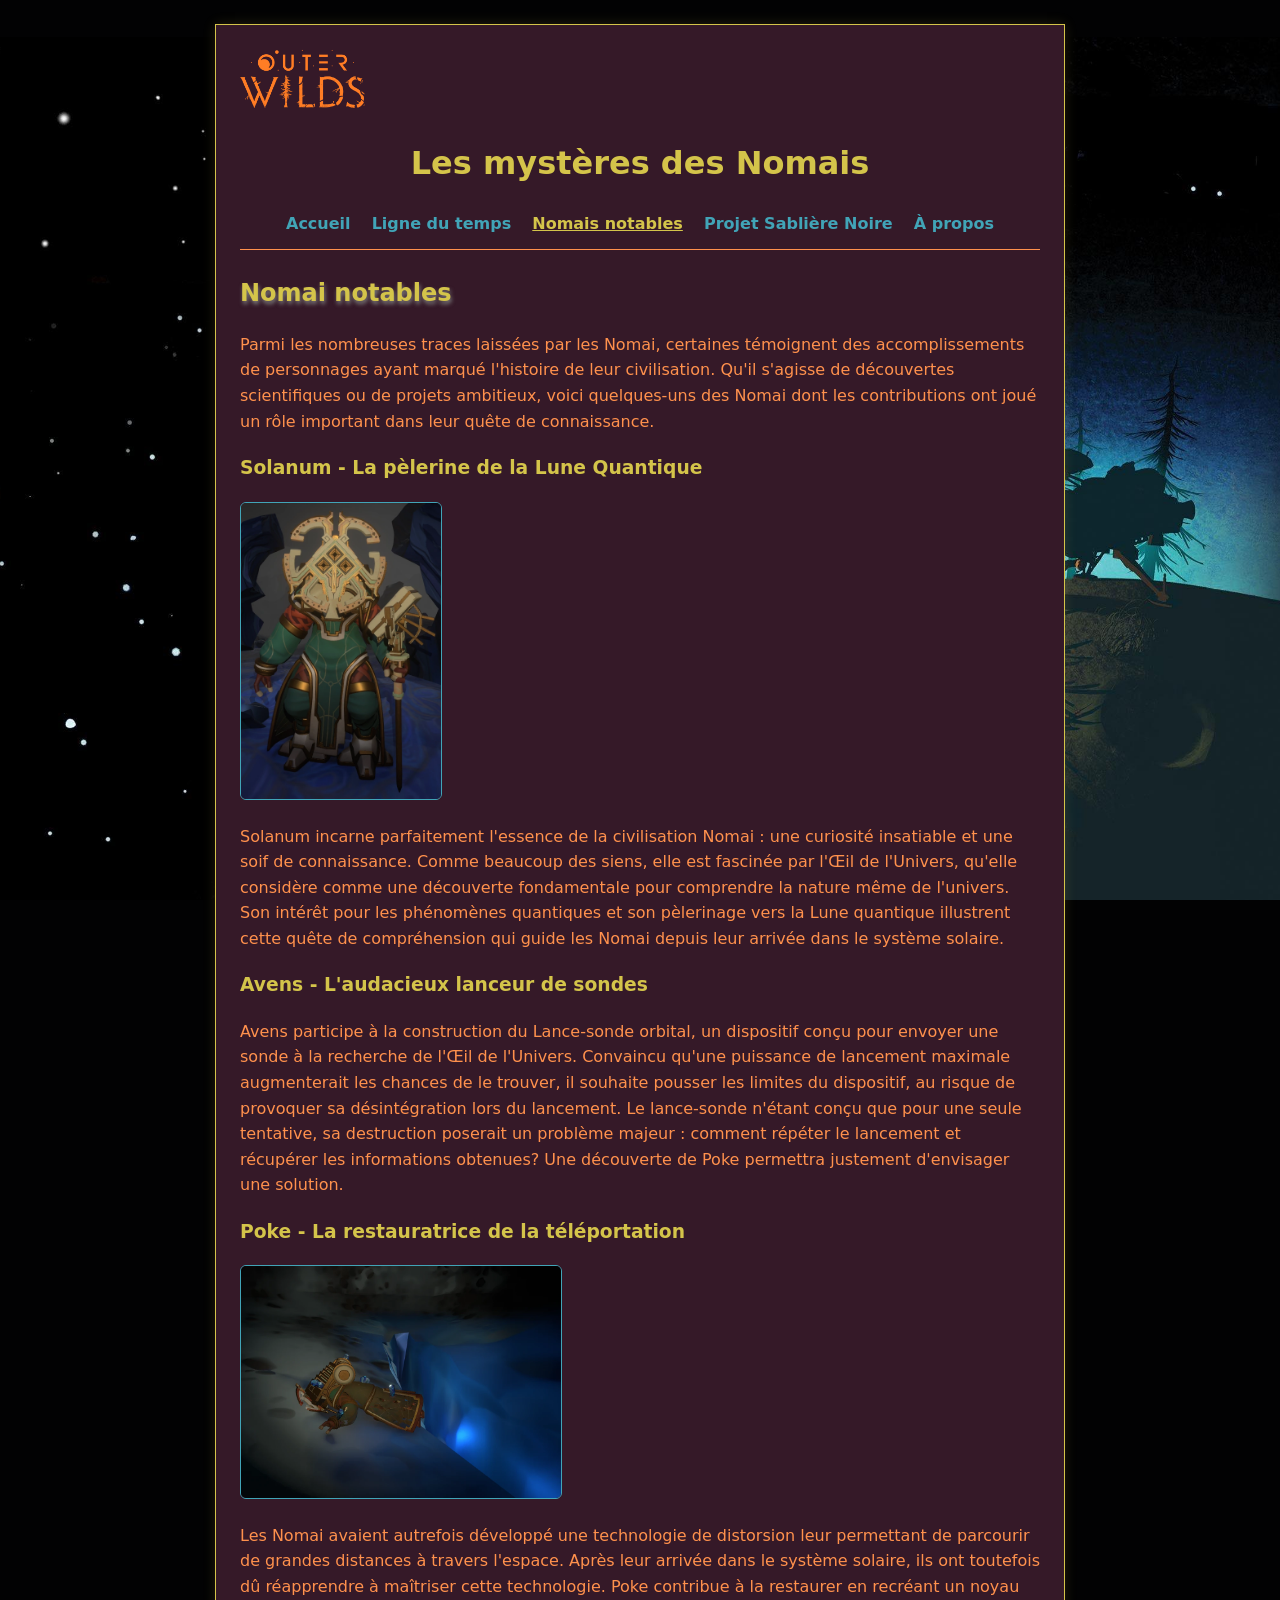
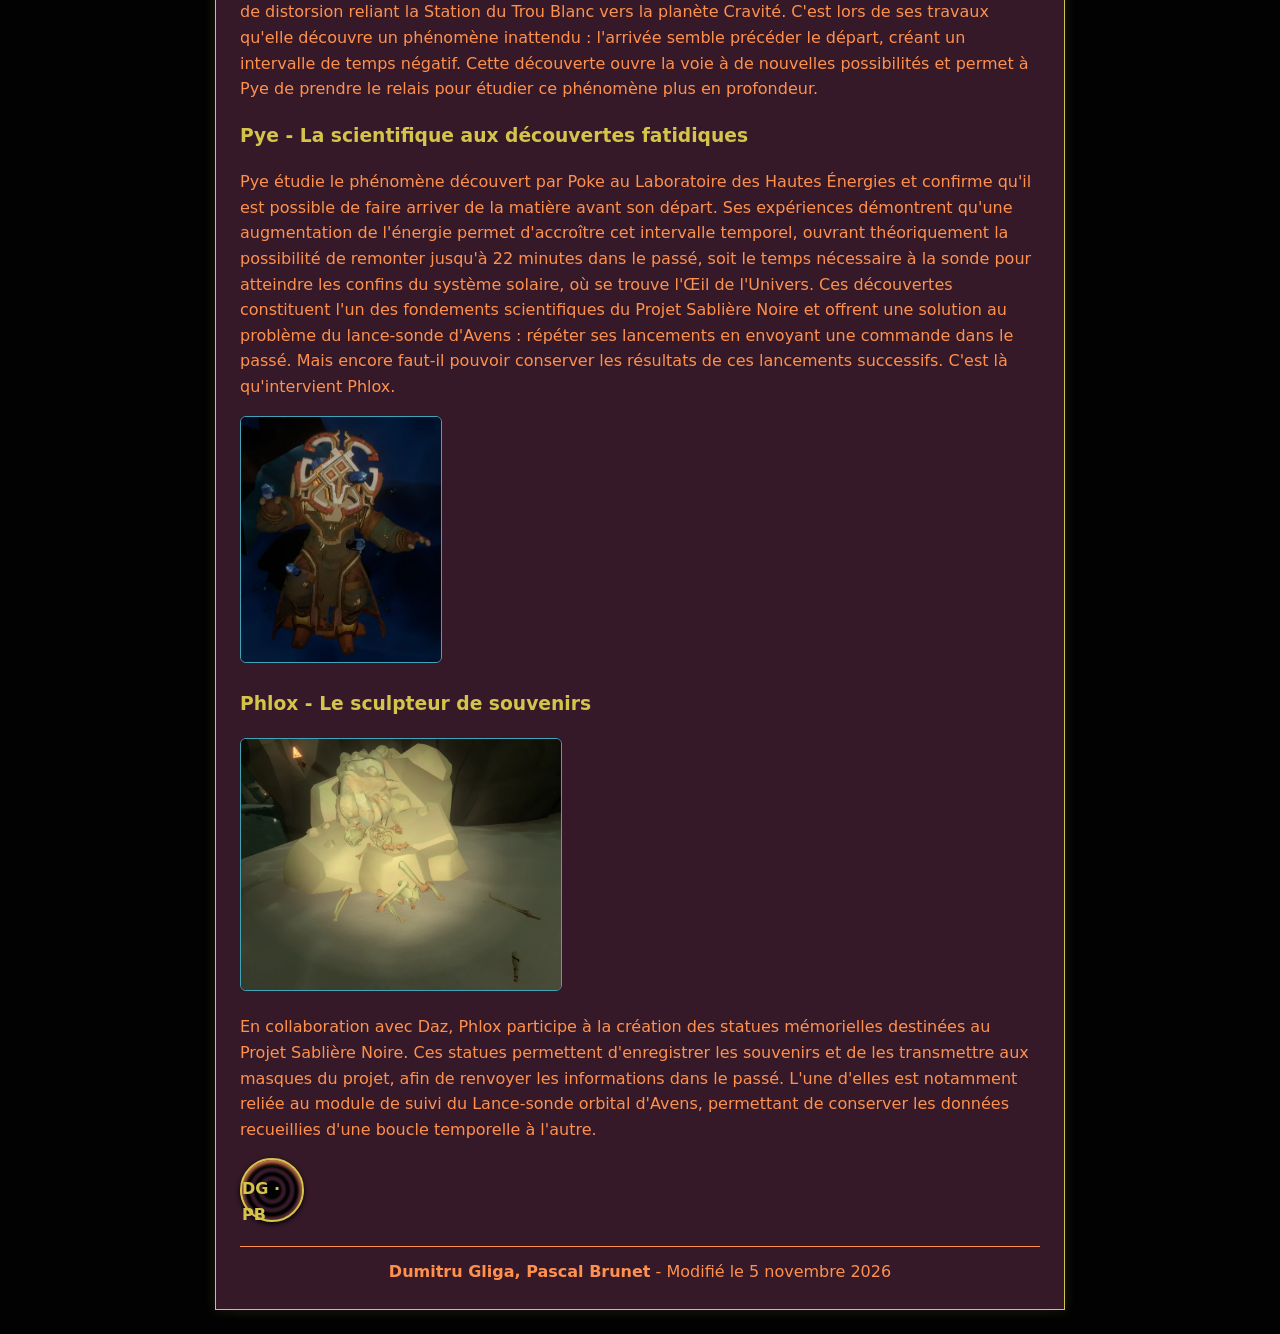
<file: nomai.html>
<!-- Fait par : Dumitru Gliga(20364289) et Pascal Brunet(20365645)  -->
<!DOCTYPE html>
<html lang="fr-ca">

<head>
  <meta charset="UTF-8">
  <meta name="viewport" content="width=device-width, initial-scale=1.0">
  <title>Nomai notables</title>
  <link rel="stylesheet" href="styles.css">
</head>

<body>
  <div id="content-container">
    <header>
      <img src="images/Outer_Wilds_Logo.png" class="logo-ow" alt="Logo du jeu Outer Wilds" loading="lazy">
      <h1>Les mystères des Nomais</h1>
    </header>

    <nav>
      <a href="index.html">Accueil</a>
      <a href="lignedutemps.html">Ligne du temps</a>
      <a href="nomai.html" id="currentPage">Nomais notables</a>
      <a href="projetsabliere.html">Projet Sablière Noire</a>
      <a href="apropos.html">À propos</a>
    </nav>

    <main>
      <h2>Nomai notables</h2>
      <p>
        Parmi les nombreuses traces laissées par les Nomai, certaines témoignent des accomplissements de personnages
        ayant marqué l'histoire de leur civilisation. Qu'il s'agisse de découvertes scientifiques ou de projets
        ambitieux, voici quelques-uns des Nomai dont les contributions ont joué un rôle important dans leur quête de
        connaissance.
      </p>

      <h3>Solanum - La pèlerine de la Lune Quantique</h3>
      <img src="images/Solanum.webp" class="img-nomai-1" alt="Portrait de Solanum" loading="lazy">
      <p>
        Solanum incarne parfaitement l'essence de la civilisation Nomai : une curiosité insatiable et une soif de
        connaissance. Comme beaucoup des siens, elle est fascinée par l'Œil de l'Univers, qu'elle considère comme une
        découverte fondamentale pour comprendre la nature même de l'univers. Son intérêt pour les phénomènes
        quantiques et son pèlerinage vers la Lune quantique illustrent cette quête de compréhension qui guide les
        Nomai depuis leur arrivée dans le système solaire.
      </p>

      <h3>Avens - L'audacieux lanceur de sondes</h3>
      <p>
        Avens participe à la construction du Lance-sonde orbital, un dispositif conçu pour envoyer une sonde à la
        recherche de l'Œil de l'Univers. Convaincu qu'une puissance de lancement maximale augmenterait les chances de
        le trouver, il souhaite pousser les limites du dispositif, au risque de provoquer sa désintégration lors du
        lancement. Le lance-sonde n'étant conçu que pour une seule tentative, sa destruction poserait un problème
        majeur : comment répéter le lancement et récupérer les informations obtenues? Une découverte de Poke permettra
        justement d'envisager une solution.
      </p>

      <h3>Poke - La restauratrice de la téléportation</h3>
      <img src="images/Poke_Corpse.webp" class="img-nomai-2" alt="Le corps de Poke." loading="lazy">
      <p>
        Les Nomai avaient autrefois développé une technologie de distorsion leur permettant de parcourir de grandes
        distances à travers l'espace. Après leur arrivée dans le système solaire, ils ont toutefois dû réapprendre à
        maîtriser cette technologie. Poke contribue à la restaurer en recréant un noyau de distorsion reliant la
        Station du Trou Blanc vers la planète Cravité. C'est lors de ses travaux qu'elle découvre un phénomène
        inattendu : l'arrivée semble précéder le départ, créant un intervalle de temps négatif. Cette découverte ouvre
        la voie à de nouvelles possibilités et permet à Pye de prendre le relais pour étudier ce phénomène plus en
        profondeur.
      </p>

      <h3>Pye - La scientifique aux découvertes fatidiques</h3>
      <p>
        Pye étudie le phénomène découvert par Poke au Laboratoire des Hautes Énergies et confirme qu'il est possible
        de faire arriver de la matière avant son départ. Ses expériences démontrent qu'une augmentation de l'énergie
        permet d'accroître cet intervalle temporel, ouvrant théoriquement la possibilité de remonter jusqu'à 22
        minutes dans le passé, soit le temps nécessaire à la sonde pour atteindre les confins du système solaire, où
        se trouve l'Œil de l'Univers. Ces découvertes constituent l'un des fondements scientifiques du Projet Sablière
        Noire et offrent une solution au problème du lance-sonde d'Avens : répéter ses lancements en envoyant une
        commande dans le passé. Mais encore faut-il pouvoir conserver les résultats de ces lancements successifs.
        C'est là qu'intervient Phlox.
      </p>
      <img src="images/Pye.png" class="img-nomai-1" alt="Portrait de Pye" loading="lazy">

      <h3>Phlox - Le sculpteur de souvenirs</h3>
      <img src="images/Phlox_corpse.webp" class="img-nomai-2" alt="Le corps de Phlox" loading="lazy">
      <p>
        En collaboration avec Daz, Phlox participe à la création des statues mémorielles destinées au Projet Sablière
        Noire. Ces statues permettent d'enregistrer les souvenirs et de les transmettre aux masques du projet, afin de
        renvoyer les informations dans le passé. L'une d'elles est notamment reliée au module de suivi du Lance-sonde
        orbital d'Avens, permettant de conserver les données recueillies d'une boucle temporelle à l'autre.
      </p>

      <div class="logo-badge">
        <p>
          DG · PB
        </p>
      </div>
    </main>
    <footer>
      <b>Dumitru Gliga, Pascal Brunet</b> - Modifié le 5 novembre 2026
    </footer>
  </div>
</body>

</html>
</file>
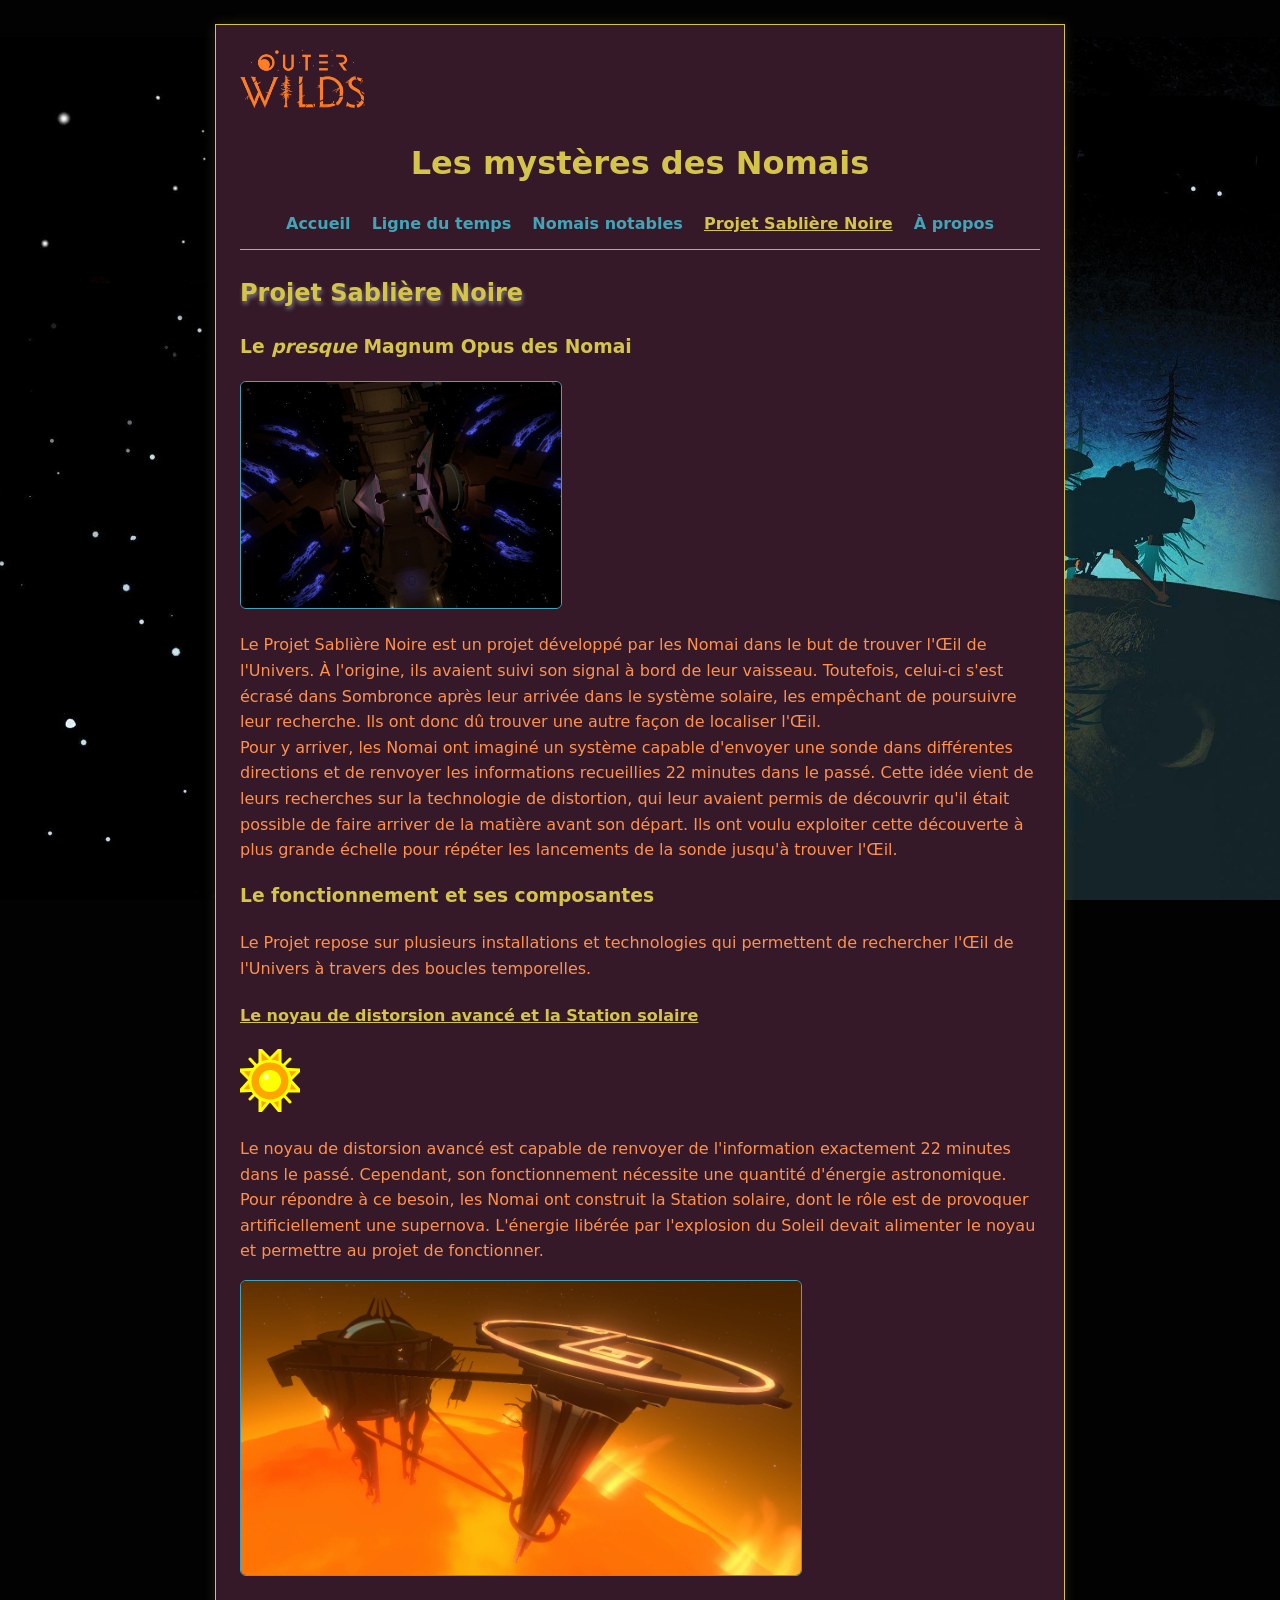
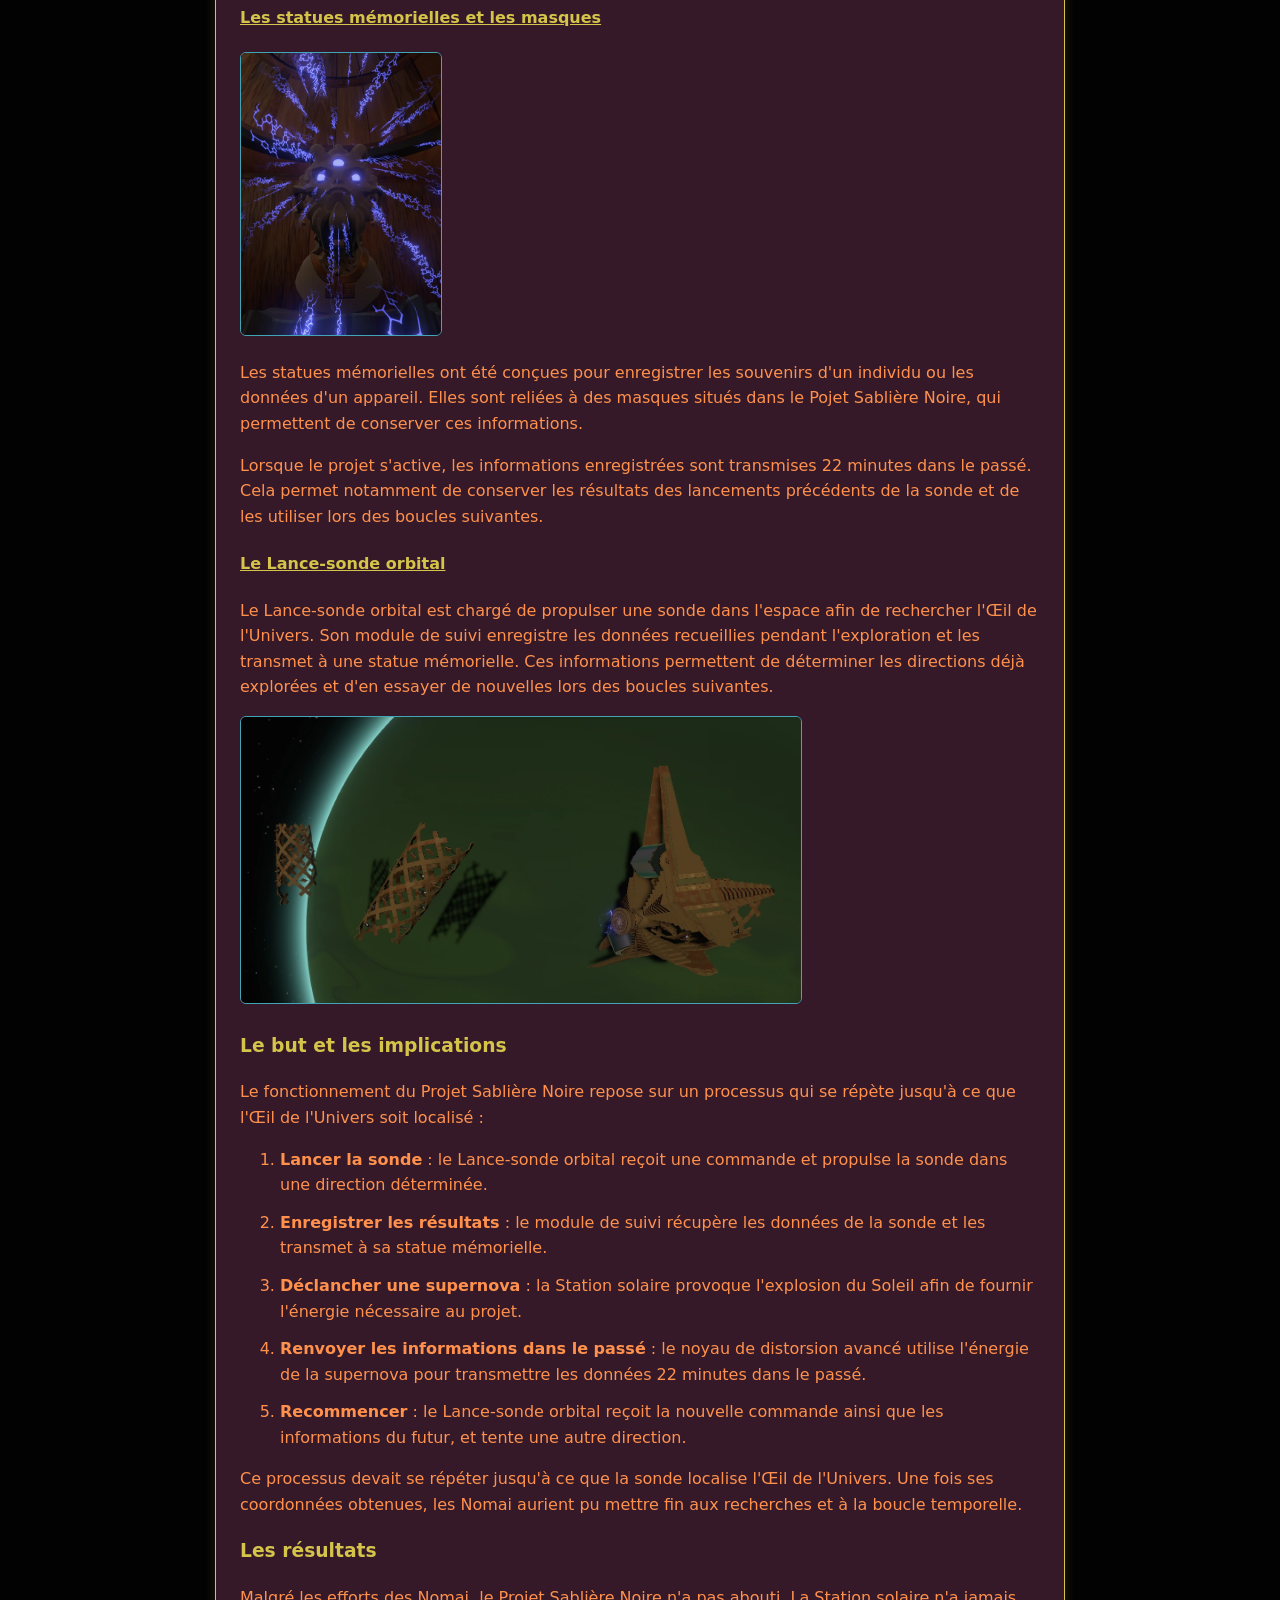
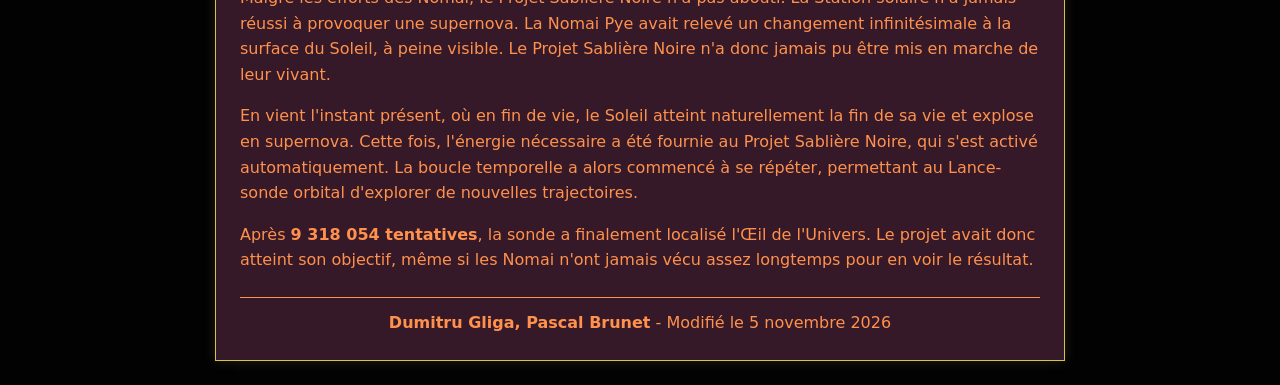
<file: projetsabliere.html>
<!-- Fait par : Dumitru Gliga(20364289) et Pascal Brunet(20365645)  -->
<!DOCTYPE html>
<html lang="fr-ca">

<head>
  <meta charset="UTF-8">
  <meta name="viewport" content="width=device-width, initial-scale=1.0">
  <title>Projet Sablière Noire</title>
  <link rel="stylesheet" href="styles.css">
</head>

<body>
  <div id="content-container">
    <header>
      <img src="images/Outer_Wilds_Logo.png" class="logo-ow" alt="Logo du jeu Outer Wilds" loading="lazy">
      <h1>Les mystères des Nomais</h1>
    </header>

    <nav>
      <a href="index.html">Accueil</a>
      <a href="lignedutemps.html">Ligne du temps</a>
      <a href="nomai.html">Nomais notables</a>
      <a href="projetsabliere.html" id="currentPage">Projet Sablière Noire</a>
      <a href="apropos.html">À propos</a>
    </nav>

    <main>
      <h2>Projet Sablière Noire</h2>

      <h3>Le <b><em>presque</em></b> Magnum Opus des Nomai</h3>
      <div>
        <img src="images/atp.png" class="img-nomai-2" alt="Image du coeur du projet sablière noire" loading="lazy">
        <p>
          Le Projet Sablière Noire est un projet développé par les Nomai dans le but de trouver l'Œil de l'Univers. À
          l'origine, ils avaient suivi son signal à bord de leur vaisseau. Toutefois, celui-ci s'est écrasé dans
          Sombronce après leur arrivée dans le système solaire, les empêchant de poursuivre leur recherche. Ils ont donc
          dû trouver une autre façon de localiser l'Œil.<br>
          Pour y arriver, les Nomai ont imaginé un système capable d'envoyer une sonde dans différentes
          directions et de renvoyer les informations recueillies 22 minutes dans le passé. Cette idée vient de leurs
          recherches sur la technologie de distortion, qui leur avaient permis de découvrir qu'il était possible de
          faire arriver de la matière avant son départ. Ils ont voulu exploiter cette découverte à plus grande échelle
          pour répéter les lancements de la sonde jusqu'à trouver l'Œil.
        </p>
      </div>

      <h3>Le fonctionnement et ses composantes</h3>
      <p>
        Le Projet repose sur plusieurs installations et technologies qui permettent de rechercher l'Œil de l'Univers à
        travers des boucles temporelles.
      </p>

      <div>
        <h4>Le noyau de distorsion avancé et la Station solaire</h4>
        <svg height="63" width="60" role="img">
          <line x1="50" y1="10" x2="10" y2="50" stroke="yellow" stroke-width="3" stroke-linecap="round"/>
          <line x1="10" y1="10" x2="50" y2="53" stroke="yellow" stroke-width="3" stroke-linecap="round"/>

          <polygon points="0,21 20,20 20,0 30,10 40,0 40,20 60,21 50,31 60,42 40,42 40,63 30,51 20,63 20,41 0,42 10,31"
            fill="orange" stroke="yellow" stroke-width="3" />
          
          <circle cx="30" cy="32" r="20" fill="orange" stroke="yellow" stroke-width="3"/>
          <circle cx="30" cy="32" r="11" fill="yellow" />
          <circle cx="26" cy="28" r="3" fill="white" opacity="0.6" />
        </svg>
        <p>
          Le noyau de distorsion avancé est capable de renvoyer de l'information exactement 22 minutes dans le passé.
          Cependant, son fonctionnement nécessite une quantité d'énergie astronomique. Pour répondre à ce besoin, les
          Nomai ont construit la Station solaire, dont le rôle est de provoquer artificiellement une supernova.
          L'énergie libérée par l'explosion du Soleil devait alimenter le noyau et permettre au projet de fonctionner.
        </p>
        <img src="images/Sun_station.webp" alt="Station Solaire orbitant le Soleil" loading="lazy"
          class="img-with-legend">

        <h4>Les statues mémorielles et les masques</h4>
        <img src="images/statues.png" class="img-nomai-1" alt="Statues mémorielles enregistrant des souvenirs" loading="lazy">
        <div>
          <p>
            Les statues mémorielles ont été conçues pour enregistrer les souvenirs d'un individu ou les données d'un
            appareil. Elles sont reliées à des masques situés dans le Pojet Sablière Noire, qui permettent de
            conserver
            ces informations.
          </p>
          <p>
            Lorsque le projet s'active, les informations enregistrées sont transmises 22 minutes dans le passé. Cela
            permet notamment de conserver les résultats des lancements précédents de la sonde et de les utiliser lors
            des
            boucles suivantes.
          </p>
        </div>

        <h4>Le Lance-sonde orbital</h4>
        <p>
          Le Lance-sonde orbital est chargé de propulser une sonde dans l'espace afin de rechercher l'Œil de
          l'Univers.
          Son module de suivi enregistre les données recueillies pendant l'exploration et les transmet à une statue
          mémorielle. Ces informations permettent de déterminer les directions déjà explorées et d'en essayer de
          nouvelles lors des boucles suivantes.
        </p>
        <img src="images/lance_sonde.png" alt="Lance-sonde orbital gravitant Léviathe" loading="lazy"
          class="img-with-legend">
      </div>

      <h3>Le but et les implications</h3>
      <p>
        Le fonctionnement du Projet Sablière Noire repose sur un processus qui se répète jusqu'à ce que l'Œil de
        l'Univers soit localisé :
      </p>
      <ol>
        <li><b>Lancer la sonde</b> : le Lance-sonde orbital reçoit une commande et propulse la sonde dans une direction
          déterminée.
        </li>
        <li><b>Enregistrer les résultats</b> : le module de suivi récupère les données de la sonde et les transmet à sa
          statue mémorielle.</li>
        <li><b>Déclancher une supernova</b> : la Station solaire provoque l'explosion du Soleil afin de fournir
          l'énergie nécessaire au projet.</li>
        <li><b>Renvoyer les informations dans le passé</b> : le noyau de distorsion avancé utilise l'énergie de la
          supernova pour transmettre les données 22 minutes dans le passé.</li>
        <li><b>Recommencer</b> : le Lance-sonde orbital reçoit la nouvelle commande ainsi que les informations du futur,
          et tente une autre direction.</li>
      </ol>
      <p>
        Ce processus devait se répéter jusqu'à ce que la sonde localise l'Œil de l'Univers. Une fois ses coordonnées
        obtenues, les Nomai aurient pu mettre fin aux recherches et à la boucle temporelle.
      </p>

      <h3>Les résultats</h3>
      <p>
        Malgré les efforts des Nomai, le Projet Sablière Noire n'a pas abouti. La Station solaire n'a jamais réussi à
        provoquer une supernova. La Nomai Pye avait relevé un changement infinitésimale à la surface du Soleil, à peine
        visible. Le Projet Sablière Noire n'a donc jamais pu être mis en marche de leur vivant.
      </p>
      <p>
        En vient l'instant présent, où en fin de vie, le Soleil atteint naturellement la fin de sa vie et explose en
        supernova. Cette fois, l'énergie nécessaire a été fournie au Projet Sablière Noire, qui s'est activé
        automatiquement. La boucle temporelle a alors commencé à se répéter, permettant au Lance-sonde orbital
        d'explorer de nouvelles trajectoires.
      </p>
      <p>
        Après <b>9 318 054 tentatives</b>, la sonde a finalement localisé l'Œil de l'Univers. Le projet avait donc
        atteint son objectif, même si les Nomai n'ont jamais vécu assez longtemps pour en voir le résultat.
      </p>
    </main>
    <footer>
      <b>Dumitru Gliga, Pascal Brunet</b> - Modifié le 5 novembre 2026
    </footer>
  </div>
</body>

</html>
</file>
<file: styles.css>
/* Fait par : Dumitru Gliga(20364289) et Pascal Brunet(20365645)  */
header {
  margin: 0 auto;
}

body {
  background-color: #020203ff;
  font-family: system-ui, "Segoe UI", sans-serif;
  color:  #FF914DFF;
  background-image: url(./images/4268145.jpg);
  background-size: 120% auto;
  background-repeat: no-repeat;
  background-attachment: fixed;
  background-position: bottom right;
  font-size: 16px;
  line-height: 1.6;
}

#content-container {
  width: 90%;
  max-width: 800px;
  padding: 24px;
  margin: 24px auto;
  background-color: #351928;
  overflow-wrap: break-word;
  border: 1px solid #d4c44aff;
  box-shadow: 0 0 12px rgba(212, 196, 74, 0.15);
}

h1 {
  text-align: center;
}

h1,
h2,
h3,
h4 {
  color: #d4c44aff;
}

h2 {
  text-shadow: 1px 3px 4px rgb(125, 125, 125);
}

h4 {
  text-decoration: underline;
}

nav {
  padding-bottom: 12px;
  margin-bottom: 24px;
  text-align: center;
  border-bottom: 1px solid  #FF914DFF;
}

nav a {
  text-decoration: none;
  color:  #41a4b7ff;
  margin: 0 8px;
}

#currentPage {
  color: #d4c44aff;
  text-decoration: underline;
  font-weight: bold;
}

li {
  margin-bottom: 12px;
}

footer {
  margin-top: 24px;
  padding-top: 12px;
  border-top: 1px solid  #FF914DFF;
  font-size: 16px;
  text-align: center;
}

img {
  width: 100%;
  border-radius: 6px;
  border: 1px solid #41a4b7ff;
}

#spoilerText {
  color: red;
}

.img-with-legend {
  margin: 0 auto;
  width: 70%;
  text-align: center;
}

#image-fin-civ-nomai {
  margin: 60px auto 30px;
  width: 80%;
  height: 400px;
}

#image-oeil-univers {
  margin: 0 auto;
}

.special-text {
  font-style: italic;
  font-weight: bolder;
}

.img-in-ul {
  width: 15%;
  margin-left: 15px;
}

#eye-logo-img {
  width: 120px;
  border: none;
}

#lune-quantique-img {
  width: 150px;
  margin: 0 auto;
  border-radius: 50%;
}

a {
  text-decoration: underline;
  color: #41a4b7ff;
  font-weight: bold;
}

.signet {
  font-size: small;
}

.logo-ow {
  margin: 0 auto;
  width: 125px;
  border: none;
}

.logo-badge {
  width: 60px;
  height: 60px;
  border-radius: 50%;

  background: radial-gradient(#020203ff 10% 20%, #351928 25% 30%, #020203ff 35% 40%, #351928 45% 50%, #020203ff 55% 60%, #351928 65% 70% );
  border: 2px solid #d4c44aff;
  box-shadow:
    0 2px 5px #020203ff,
    inset 0 2px 5px  #FF914DFF;

  color: #d4c44aff;
  font-weight: bold;
}

.img-nomai-1 {
  width: 25%;
}

.img-nomai-2 {
  width: 40%;
}
</file>
